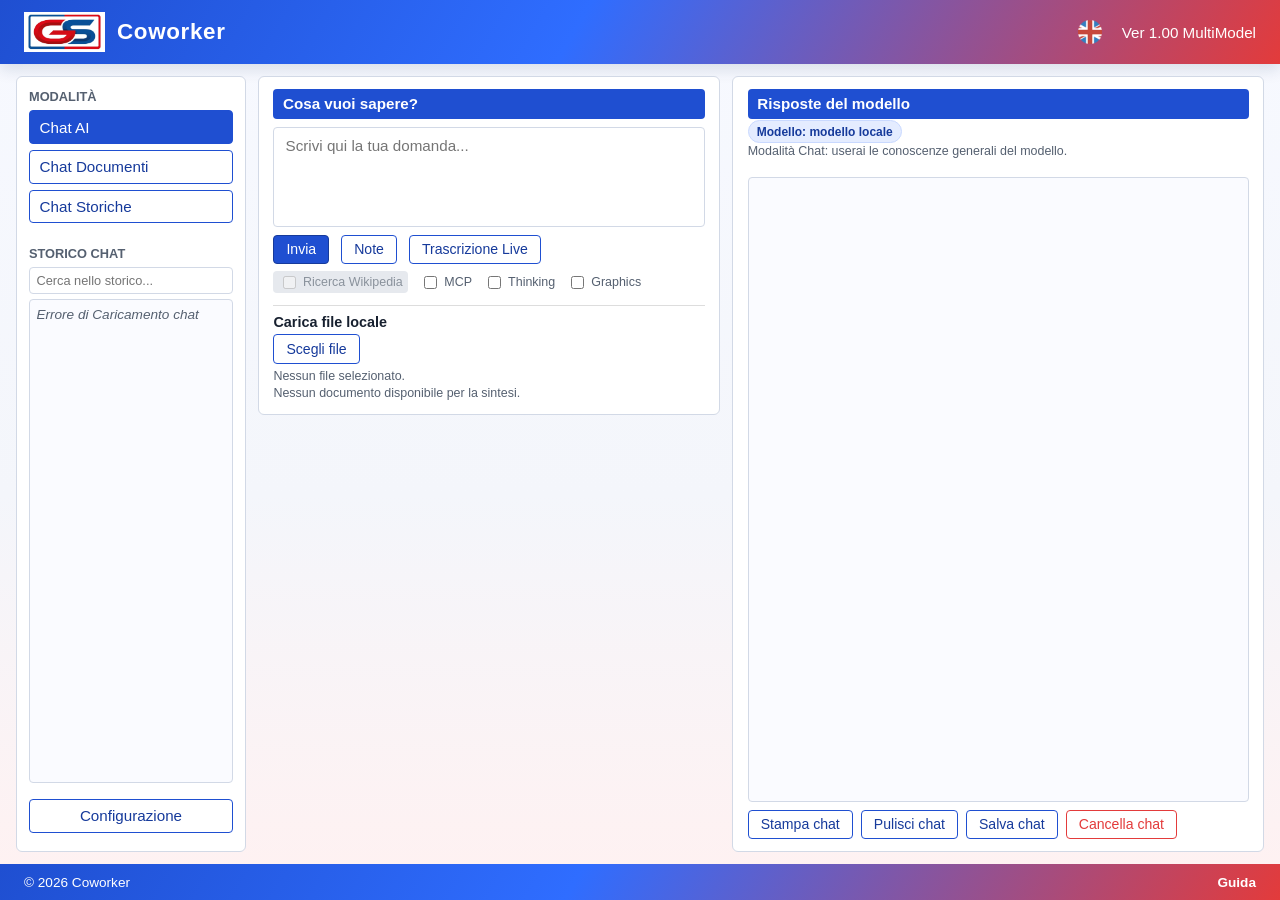
<file: lai/app/index.html>
<!DOCTYPE html>
<html lang="it">
<head>
  <meta charset="UTF-8" />
  <title>Coworker</title>

  <!-- Favicon -->
  <link rel="icon" type="image/x-icon" href="favicon.ico">
  <link rel="icon" type="image/png" href="favicon.png">

  <meta name="viewport" content="width=device-width, initial-scale=1.0" />

  <link rel="stylesheet" href="styles.css" />
</head>
<body>
  <div class="app-shell">
    <!-- HEADER -->
    <header class="app-header">
      <div class="header-left">
        <img src="logo.jpg" alt="Logo Coworker" class="app-logo">
        <span class="app-title">Coworker</span>
      </div>
      <div class="header-right">
        <button id="lang-toggle" class="lang-toggle-btn" type="button" data-translate-key="languageToggleLabel" data-translate-attr="aria-label" aria-label="Cambia lingua">
          <img id="lang-icon" src="gb.ico" alt="Switch language" />
        </button>
        <span class="app-version" data-translate-key="appVersion">Ver 0.96 MultiModel</span>
      </div>
    </header>

    <!-- CONTENUTO PRINCIPALE -->
    <main class="app-main">
      <!-- COLONNA SINISTRA: MODALITÀ + STORICO + CONFIG -->
      <aside class="sidebar">
        <div class="sidebar-section">
          <div class="sidebar-label" data-translate-key="modeLabel">Modalità</div>
          <button id="btn-mode-chat" class="sidebar-btn sidebar-btn-active" data-translate-key="chatMode">
            Chat AI
          </button>
          <button id="btn-mode-rag" class="sidebar-btn" data-translate-key="ragMode">
            Chat Documenti
          </button>
          <button id="btn-mode-history" class="sidebar-btn" data-translate-key="historyMode">
            Chat Storiche
          </button>
        </div>

        <div class="sidebar-section sidebar-history">
          <div class="sidebar-label" data-translate-key="historyLabel">Storico chat</div>
          <input
            id="chat-history-search"
            class="history-search-input"
            type="text"
            placeholder="Cerca nello storico..."
            data-translate-key="historySearchPlaceholder"
            data-translate-attr="placeholder"
          />
          <div id="chat-history" class="history-list">
            <!-- Per ora vuoto: lo implementiamo dopo -->
            <div class="history-empty" data-translate-key="historyEmpty">
              Nessuna chat salvata.
            </div>
          </div>
        </div>

        <div class="sidebar-bottom">
          <button id="btn-config" class="sidebar-btn sidebar-btn-config" data-translate-key="configButton">
            Configurazione
          </button>
        </div>
      </aside>

      <!-- COLONNA CENTRALE: INPUT CHAT / RAG -->
      <section class="chat-input">
        <div class="input-section">
          <div class="input-title" id="input-title" data-translate-key="inputTitle">
            Cosa vuoi sapere?
          </div>
          <textarea
            id="user-input"
            class="input-textarea"
            placeholder="Scrivi qui la tua domanda..."
            data-translate-key="inputPlaceholder"
            data-translate-attr="placeholder"
          ></textarea>
          <div class="input-actions">
            <button id="btn-send" class="primary-btn" data-translate-key="sendButton">
              Invia
            </button>
            <button id="btn-note-mode" class="secondary-btn" data-translate-key="noteModeButton">Note</button>
            <button id="btn-live-transcribe" class="secondary-btn live-toggle-btn" data-translate-key="liveTranscribeButton">
              Trascrizione Live
            </button>
          </div>
          <div class="input-toggles">
            <label class="status-text web-search-label">
              <input type="checkbox" id="chk-web-search" />
              <span data-translate-key="webSearchLabel">Ricerca Wikipedia</span>
            </label>
            <label class="status-text web-search-label mcp-toggle">
              <input type="checkbox" id="chk-mcp" />
              <span data-translate-key="mcpLabel">MCP</span>
            </label>
            <label class="status-text web-search-label thinking-toggle">
              <input type="checkbox" id="chk-thinking" />
              <span data-translate-key="thinkingLabel">Thinking</span>
            </label>
            <label class="status-text web-search-label graphics-toggle" id="graphics-toggle-label">
              <input type="checkbox" id="chk-graphics-mode" />
              <span data-translate-key="graphicsLabel">Graphics</span>
            </label>
          </div>

          <!-- Nuova sezione: caricamento file locale (audio o documenti) -->
          <div id="audio-panel" class="rag-audio-panel">
            <div class="rag-audio-title" data-translate-key="fileUploadTitle">Carica file locale</div>
            <div class="rag-audio-controls">
        <label class="secondary-btn">
          <span data-translate-key="chooseFileButton">Scegli file</span>
          <input type="file" id="audio-file" class="hidden" />
        </label>
        <button id="btn-transcribe" class="secondary-btn hidden" type="button" data-translate-key="transcribeFileButton">
                Trascrizione File Audio
              </button>
              <label id="image-ocr-label" class="status-text hidden">
                <input type="checkbox" id="chk-image-ocr" />
                <span data-translate-key="imageOcrLabel">OCR immagine</span>
              </label>
              <button id="btn-create-audio" class="secondary-btn hidden" type="button" data-translate-key="createAudioButton">
                Crea File Audio
              </button>
              <select id="tts-format-select" class="tts-format-select hidden">
                <option value="wav" data-translate-key="exportWav">WAV</option>
                <option value="mp3" data-translate-key="exportMp3">MP3</option>
              </select>
            </div>
            <div class="rag-upload-status">
              <div id="temp-doc-status" class="status-text" data-translate-key="noFileSelected">Nessun file selezionato.</div>
              <button
                id="btn-clear-temp-doc"
                class="secondary-btn secondary-btn-compact hidden"
                type="button"
                data-translate-key="removeFileButton"
              >
                Rimuovi file
              </button>
            </div>
            <div id="tts-result-panel" class="tts-result-panel hidden">
              <audio id="tts-audio-preview" class="hidden" controls></audio>
              <a
                id="tts-download-link"
                class="secondary-btn secondary-btn-compact hidden"
                data-translate-key="downloadAudioButton"
                download
                >Scarica audio</a
              >
            </div>
            <div id="tts-status" class="status-text"></div>
          </div>
          <div id="mcp-panel" class="mcp-panel hidden">
            <div class="mcp-panel-header">
              <div class="mcp-panel-title" data-translate-key="mcpPanelTitle">Servizi MCP disponibili</div>
              <button id="btn-refresh-mcp" class="secondary-btn secondary-btn-compact" data-translate-key="mcpRefreshButton">
                Aggiorna
              </button>
            </div>
            <div id="mcp-services-list" class="mcp-services-list">
              <div class="mcp-panel-empty" data-translate-key="mcpPanelEmpty">Attiva MCP per vedere i servizi configurati.</div>
            </div>
            <div id="mcp-panel-status" class="status-text"></div>
          </div>
        </div>

		<!-- SEZIONE RAG: ELENCO DOCUMENTI + AZIONI -->
		<div id="rag-panel" class="rag-panel hidden">
		  <div class="rag-header">
			<div class="rag-title" data-translate-key="ragPanelTitle">Elenco documenti</div>
			<div class="rag-actions">
			  <button id="btn-refresh-docs" class="secondary-btn" data-translate-key="ragRefreshButton">
				Aggiorna elenco
			  </button>
			  <button id="btn-reindex" class="secondary-btn" data-translate-key="ragIndexButton">
				Indicizza documenti
			  </button>
			</div>
		  </div>

		  <div id="rag-docs-list" class="rag-docs-list">
		    <!-- Riempito da app.js: file realmente presenti in documents/ -->
		  </div>
		  <div id="rag-status" class="status-text"></div>

		  <div class="rag-index-panel">
			<div class="rag-index-title" data-translate-key="ragIndexedDocsTitle">Documenti indicizzati nel RAG</div>
			<div id="rag-index-list" class="rag-index-list">
			  <!-- Riempito da app.js: file presenti nell'indice, anche se non più sul disco -->
			</div>
			<div class="rag-index-hint" data-translate-key="ragIndexHint">
			  Tasto destro su un documento per rimuoverlo dall'indice RAG.
			</div>
		  </div>
		</div>

      </section>

      <!-- COLONNA DESTRA: RISPOSTE LLM -->
	  <section class="chat-output">
        <div class="output-header">
          <div class="output-header-main" data-translate-key="outputTitle">
            Risposte del modello
          </div>
          <div id="model-badge" class="model-badge hidden"></div>
          <div id="output-status" class="status-text output-status"></div>
          <div id="current-chat-title" class="output-header-subtitle">
            <!-- Titolo chat attiva -->
          </div>
    
  		  <!-- Barra di stato globale -->
		  <div id="global-progress" class="progress-bar">
		    <div class="progress-bar-inner"></div>
		  </div>
		</div>

		<div id="editor-toolbar" class="editor-toolbar hidden">
		  <div class="editor-toolbar-group">
			  <select id="editor-select-heading" class="editor-select" title="Intestazioni" data-translate-key="editorHeadingTitle" data-translate-attr="title">
				<option value="p" data-translate-key="editorHeadingBody">Corpo</option>
				<option value="h1" data-translate-key="editorHeadingTitle">Titolo</option>
				<option value="h2" data-translate-key="editorHeadingSubtitle">Sottotitolo</option>
				<option value="h3" data-translate-key="editorHeadingChapter">Capitolo</option>
				<option value="h4" data-translate-key="editorHeadingSection">Sezione</option>
			  </select>
			  <button class="editor-btn" data-command="insertUnorderedList" title="Elenco puntato" data-translate-key="editorListBulleted" data-translate-attr="title">&#x2022;</button>
			  <button class="editor-btn" data-command="insertOrderedList" title="Elenco numerato" data-translate-key="editorListNumbered" data-translate-attr="title">1.</button>
			  <button class="editor-btn" data-command="bold" title="Grassetto" data-translate-key="editorBold" data-translate-attr="title"><b>B</b></button>
			  <button class="editor-btn" data-command="underline" title="Sottolineato" data-translate-key="editorUnderline" data-translate-attr="title"><u>U</u></button>
			  <button class="editor-btn" data-command="italic" title="Corsivo" data-translate-key="editorItalic" data-translate-attr="title"><i>I</i></button>
			  <button id="editor-btn-uppercase" class="editor-btn" title="Maiuscolo" data-translate-key="editorUppercase" data-translate-attr="title">A&uarr;</button>
			  <button id="editor-btn-lowercase" class="editor-btn" title="Minuscolo" data-translate-key="editorLowercase" data-translate-attr="title">a&darr;</button>
			  <button class="editor-btn" data-command="removeFormat" title="Rimuovi Formato" data-translate-key="editorRemoveFormat" data-translate-attr="title">&times;</button>
		  </div>
		  <div class="editor-toolbar-group">
            <select id="export-format-select" class="editor-select">
                <option value="html" data-translate-key="exportHtml">HTML</option>
                <option value="md" data-translate-key="exportMd">Markdown</option>
                <option value="json" data-translate-key="exportJson">JSON</option>
                <option value="txt" data-translate-key="exportTxt">Testo Semplice</option>
                <option value="wav" data-translate-key="exportWav">Audio WAV</option>
                <option value="mp3" data-translate-key="exportMp3">Audio MP3</option>
            </select>
			<button id="btn-export" class="secondary-btn" data-translate-key="exportButton">Esporta</button>
		  </div>
		</div>
		<div id="notepad-editor" class="input-textarea hidden" contenteditable="true" style="flex: 1; min-height: 0;"></div>
		
		<div id="messages-container" class="messages-container">
		  <!-- Messaggi domanda/risposta -->
		</div>

		<div class="output-footer">
		  <button id="btn-print-chat" class="secondary-btn" data-translate-key="printChatButton">
			Stampa chat
		  </button>
		  <button id="btn-clear-chat" class="secondary-btn" data-translate-key="clearChatButton">
			Pulisci chat
		  </button>
          <button id="btn-save-chat" class="secondary-btn" data-translate-key="saveChatButton">
            Salva chat
          </button>
          <button id="btn-delete-chat" class="secondary-btn danger-btn" data-translate-key="deleteChatButton">
            Cancella chat
          </button>
        </div>
      </section>
    </main>

    <!-- FOOTER -->
    <footer class="app-footer">
      <span class="app-footer-left">© 2026 Coworker</span>
      <a
        id="footer-help-link"
        class="app-footer-link"
        href="docs/help_IT.html"
        target="_blank"
        rel="noopener"
        data-translate-key="footerHelpLink"
      >
        Guida
      </a>
    </footer>
  </div>

  <!-- MODAL CONFIGURAZIONE -->
  <div id="config-modal" class="modal hidden">
    <div class="modal-backdrop"></div>
    <div class="modal-content">
      <div class="modal-header">
        <span class="modal-title" data-translate-key="configModalTitle">Configurazione</span>
        <button id="modal-close" class="modal-close-btn" type="button" aria-label="Chiudi" data-translate-key="configModalClose" data-translate-attr="aria-label">×</button>
      </div>
      <div id="config-page-stepper" class="config-page-stepper">
        <!-- Stepper generato da JS -->
      </div>
      <div class="modal-body" id="config-body">
        <div id="config-pages-container" class="config-pages-container">
          <!-- Contenuto generato da JS -->
        </div>
      </div>
      <div class="config-page-controls">
        <button id="config-page-prev" class="config-pager-btn" type="button" data-translate-key="configModalPrevPage">‹ Pagina precedente</button>
        <div id="config-page-indicator" class="config-page-indicator"></div>
        <button id="config-page-next" class="config-pager-btn" type="button" data-translate-key="configModalNextPage">Pagina successiva ›</button>
      </div>
      <div class="modal-footer">
        <button id="modal-close-bottom" class="primary-btn" data-translate-key="configModalClose">
          Chiudi
        </button>
      </div>
    </div>
  </div>

  <!-- Elementi per la stampa -->
  <div id="print-header" class="hidden">
    <img src="logo.jpg" alt="Logo Coworker" />
    <span id="print-title"></span>
  </div>

  <script src="js/i18n.js"></script>
  <script src="js/audio.js"></script>
  <script src="js/tts.js"></script>
  <script src="js/rag.js"></script>
  <script src="js/websearch.js"></script>
  <script src="js/mcp.js"></script>
  <script src="js/notepad.js"></script>
  <script src="js/graphics.js"></script>
  <script src="js/history.js"></script>
  <script src="js/llm.js"></script>
  <script src="js/providers.js"></script>
  <script src="js/app.js"></script>
</body>
</html>
</file>
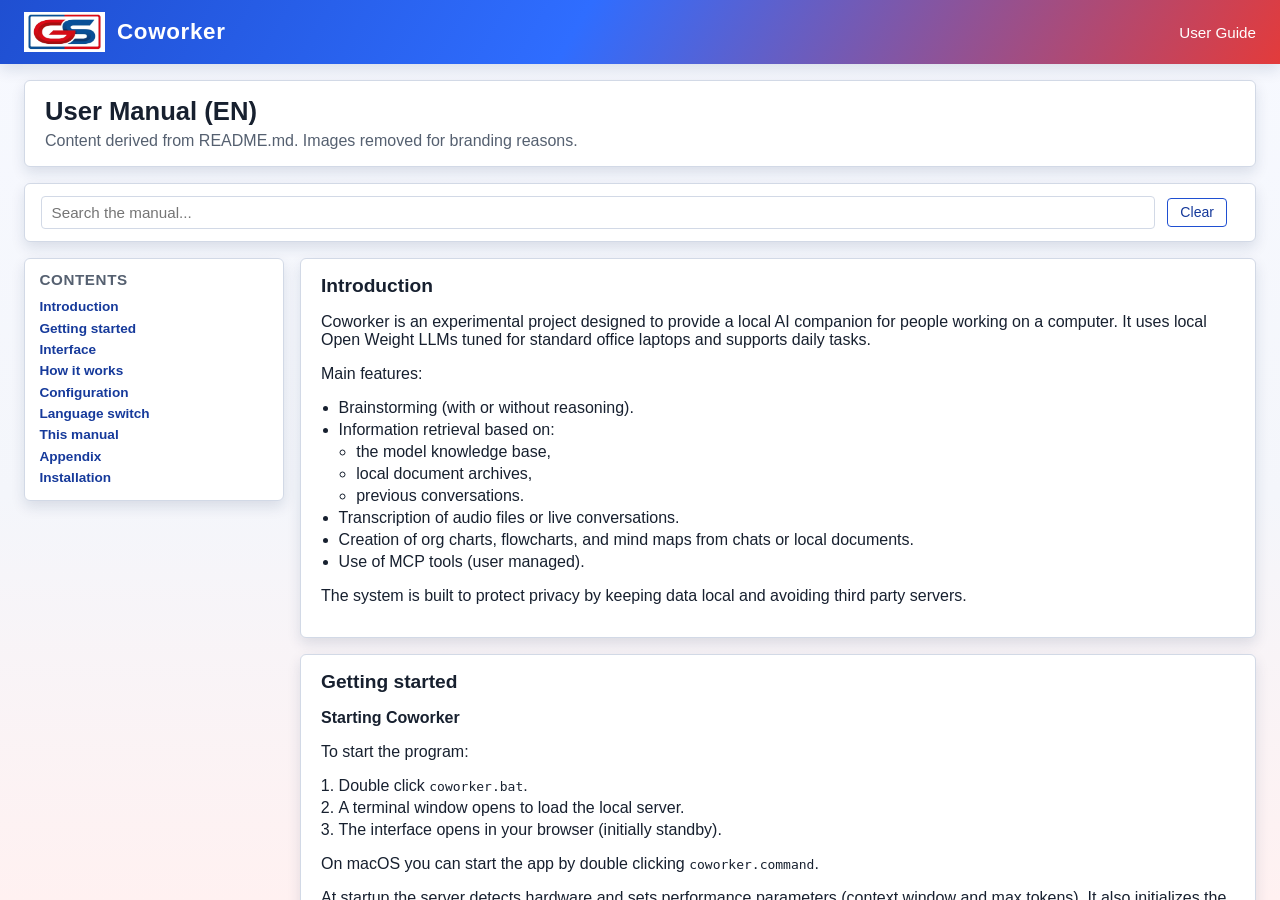
<file: lai/app/docs/help_EN.html>
<!DOCTYPE html>
<html lang="en">
<head>
  <meta charset="UTF-8" />
  <title>Coworker - User Guide (EN)</title>
  <meta name="viewport" content="width=device-width, initial-scale=1" />
  <link rel="stylesheet" href="../styles.css" />
  <style>
    .help-shell {
      min-height: 100vh;
    }

    .help-main {
      flex: 1;
      display: flex;
      flex-direction: column;
      gap: 1rem;
      padding: 1rem 1.5rem 2rem;
      overflow: auto;
    }

    .help-hero {
      background: #fff;
      border: 1px solid var(--border-soft);
      border-radius: var(--radius-md);
      padding: 1rem 1.25rem;
      box-shadow: var(--shadow-soft);
    }

    .help-hero h1 {
      margin: 0 0 0.35rem 0;
      font-size: 1.6rem;
    }

    .help-hero p {
      margin: 0.25rem 0 0;
      color: var(--text-muted);
    }

    .help-toolbar {
      display: flex;
      flex-wrap: wrap;
      gap: 0.75rem;
      align-items: center;
      background: #fff;
      border: 1px solid var(--border-soft);
      border-radius: var(--radius-md);
      padding: 0.75rem 1rem;
      box-shadow: var(--shadow-soft);
    }

    .help-search {
      flex: 1 1 260px;
      min-width: 220px;
      border: 1px solid var(--border-soft);
      border-radius: var(--radius-sm);
      padding: 0.45rem 0.6rem;
      font-size: 0.95rem;
      font-family: inherit;
    }

    .help-search:focus {
      outline: none;
      border-color: var(--cowork-blue);
      box-shadow: 0 0 0 1px rgba(31, 79, 209, 0.15);
    }

    .help-layout {
      display: grid;
      grid-template-columns: minmax(220px, 260px) 1fr;
      gap: 1rem;
    }

    .help-toc {
      background: #fff;
      border: 1px solid var(--border-soft);
      border-radius: var(--radius-md);
      padding: 0.75rem 0.9rem;
      height: fit-content;
      position: sticky;
      top: 0.75rem;
      box-shadow: var(--shadow-soft);
    }

    .help-toc h3 {
      margin: 0 0 0.5rem 0;
      font-size: 0.95rem;
      text-transform: uppercase;
      letter-spacing: 0.04em;
      color: var(--text-muted);
    }

    .help-toc a {
      display: block;
      color: var(--cowork-blue-dark);
      text-decoration: none;
      font-weight: 600;
      font-size: 0.85rem;
      padding: 0.2rem 0;
    }

    .help-toc a:hover {
      text-decoration: underline;
    }

    .help-content {
      display: flex;
      flex-direction: column;
      gap: 1rem;
    }

    .help-section {
      background: #fff;
      border: 1px solid var(--border-soft);
      border-radius: var(--radius-md);
      padding: 1rem 1.25rem;
      box-shadow: var(--shadow-soft);
    }

    .help-section h2 {
      margin-top: 0;
      font-size: 1.2rem;
    }

    .help-section h3 {
      margin-bottom: 0.4rem;
      font-size: 1rem;
    }

    .help-section ul,
    .help-section ol {
      padding-left: 1.1rem;
    }

    .help-section li {
      margin: 0.25rem 0;
    }

    .help-section.hidden {
      display: none;
    }

    .help-footer {
      text-align: center;
      color: var(--text-muted);
      font-size: 0.8rem;
      padding: 1rem 0 0.5rem;
    }

    @media (max-width: 980px) {
      .help-layout {
        grid-template-columns: 1fr;
      }

      .help-toc {
        position: static;
      }
    }
  </style>
</head>
<body>
  <div class="app-shell help-shell">
    <header class="app-header">
      <div class="header-left">
        <img src="../logo.jpg" alt="Coworker Logo" class="app-logo" />
        <span class="app-title">Coworker</span>
      </div>
      <div class="header-right">
        <span class="app-version">User Guide</span>
      </div>
    </header>

    <main class="help-main">
      <section class="help-hero">
        <h1>User Manual (EN)</h1>
        <p>Content derived from README.md. Images removed for branding reasons.</p>
      </section>

      <section class="help-toolbar">
        <input id="help-search" class="help-search" type="search" placeholder="Search the manual..." aria-label="Search the manual" />
        <button id="help-search-clear" class="secondary-btn" type="button">Clear</button>
        <span id="help-search-count" class="status-text"></span>
      </section>

      <div class="help-layout">
        <nav class="help-toc">
          <h3>Contents</h3>
          <a href="#introduction">Introduction</a>
          <a href="#getting-started">Getting started</a>
          <a href="#interface">Interface</a>
          <a href="#how-it-works">How it works</a>
          <a href="#configuration">Configuration</a>
          <a href="#language">Language switch</a>
          <a href="#manual">This manual</a>
          <a href="#appendix">Appendix</a>
          <a href="#installation">Installation</a>
        </nav>

        <div class="help-content" id="help-content">
          <section id="introduction" class="help-section">
            <h2>Introduction</h2>
            <p>Coworker is an experimental project designed to provide a local AI companion for people working on a computer. It uses local Open Weight LLMs tuned for standard office laptops and supports daily tasks.</p>
            <p>Main features:</p>
            <ul>
              <li>Brainstorming (with or without reasoning).</li>
              <li>Information retrieval based on:
                <ul>
                  <li>the model knowledge base,</li>
                  <li>local document archives,</li>
                  <li>previous conversations.</li>
                </ul>
              </li>
              <li>Transcription of audio files or live conversations.</li>
              <li>Creation of org charts, flowcharts, and mind maps from chats or local documents.</li>
              <li>Use of MCP tools (user managed).</li>
            </ul>
            <p>The system is built to protect privacy by keeping data local and avoiding third party servers.</p>
          </section>

          <section id="getting-started" class="help-section">
            <h2>Getting started</h2>
            <h3>Starting Coworker</h3>
            <p>To start the program:</p>
            <ol>
              <li>Double click <code>coworker.bat</code>.</li>
              <li>A terminal window opens to load the local server.</li>
              <li>The interface opens in your browser (initially standby).</li>
            </ol>
            <p>On macOS you can start the app by double clicking <code>coworker.command</code>.</p>
            <p>At startup the server detects hardware and sets performance parameters (context window and max tokens). It also initializes the database for RAG and local preferences.</p>
            <p>Note: on slower systems you may need to reload the page to see saved chats.</p>
            <p>Warning: you can minimize the terminal window but do not close it.</p>
          </section>

          <section id="interface" class="help-section">
            <h2>Interface</h2>
            <p>The Coworker interface is divided into three areas.</p>
            <h3>Mode area (left)</h3>
            <p>Lets you switch modes, view chat history, and open configuration. Available modes:</p>
            <ul>
              <li><strong>Chat AI (open mode)</strong>: free questions based on model knowledge and loaded documents. Supports:
                <ul>
                  <li>reasoning models (Thinking),</li>
                  <li>graphics (org charts, flowcharts, mind maps),</li>
                  <li>configured MCP servers,</li>
                  <li>Wikipedia search (only network access),</li>
                  <li>live transcription from the browser,</li>
                  <li>a mini editor for notes or short documents.</li>
                </ul>
              </li>
              <li><strong>Chat Documents (closed mode)</strong>: answers only from indexed documents in a dedicated folder. Graphics and mini editor are available here too.</li>
              <li><strong>Chat History (closed mode)</strong>: answers based on saved and indexed conversations.</li>
            </ul>
            <p>Note: the app starts in Chat AI mode.</p>
            <h3>Question area (center)</h3>
            <p>Includes the input field and options that change by mode.</p>
            <h3>Answer area (right)</h3>
            <p>Shows:</p>
            <ul>
              <li>the active model,</li>
              <li>status/progress bar,</li>
              <li>response area,</li>
              <li>buttons to print, save, delete, or clear the chat.</li>
            </ul>
            <p>Note: the system keeps context until you clear the area, enabling a chain of thought conversation.</p>
          </section>

          <section id="how-it-works" class="help-section">
            <h2>How it works</h2>
            <p>Coworker offers three usage modes, described below.</p>
            <h3>Mode: Chat AI</h3>
            <p>This is the default mode.</p>
            <p>Getting started:</p>
            <ul>
              <li>Enter a question in <strong>Cosa vuoi sapere?</strong>.</li>
              <li>For a first run, try: <strong>"Cosa puoi fare per me?"</strong> and press <strong>Send</strong>.</li>
            </ul>
            <p>The model responds and remembers the conversation so you can ask follow up questions.</p>
            <p>Available actions:</p>
            <ul>
              <li><strong>Save chat</strong>: saves the conversation to history.</li>
              <li><strong>Print chat</strong>: generates a print document (header and footer) and allows print or PDF.</li>
              <li><strong>Clear chat</strong>: clears the response area without saving.</li>
              <li><strong>Stop</strong>: interrupts the current response.</li>
            </ul>
            <p>History management:</p>
            <ul>
              <li>saved chats appear in history,</li>
              <li>you can reopen them by clicking,</li>
              <li>you can rename them with double click,</li>
              <li>to delete: open the chat and click <strong>Delete chat</strong>.</li>
            </ul>
            <h4>Wikipedia search</h4>
            <p>In Chat AI you can enable <strong>Wikipedia search</strong> to query only Wikipedia. The model searches Wikipedia first and, if nothing is found, uses its own knowledge base. Source links are listed when Wikipedia is used.</p>
            <h4>MCP (Model Context Protocol)</h4>
            <p>MCP lets AI models access external resources and go beyond basic chat limits, connecting to external systems (ERP, email, calendar, CAD, etc.).</p>
            <p>Coworker includes an MCP client and communicates with MCP servers via HTTP and STDIO protocols.</p>
            <p>When enabled, the interface shows connected MCP servers. To query them, type <code>@</code> followed by the server name.</p>
            <p>Warning: MCP servers must be installed and configured by the user with proper credentials and permissions.</p>

            <h3>Mode: Chat Documents</h3>
            <p>In this mode the model answers <strong>only</strong> based on indexed documents.</p>
            <p>Main steps:</p>
            <ol>
              <li>Copy documents into the dedicated folder (configurable).</li>
              <li>Run indexing.</li>
              <li>Ask questions about the indexed documents.</li>
            </ol>
            <p>Characteristics:</p>
            <ul>
              <li>Closed mode: no answers outside indexed content.</li>
              <li>Supports Graphics and the mini editor.</li>
              <li>Supports OCR for images (when a multimodal model is available).</li>
            </ul>

            <h3>Mode: Chat History</h3>
            <p>In this mode the model answers based <strong>only</strong> on saved conversations. Chats are indexed automatically.</p>
          </section>

          <section id="configuration" class="help-section">
            <h2>Configuration</h2>
            <p>Configuration lets you adapt Coworker to your needs. Main sections:</p>
            <p>User editable options (main):</p>
            <ul>
              <li>active models and custom LLM models,</li>
              <li>documents folder and models folder,</li>
              <li>response delivery (streaming) and thinking visibility,</li>
              <li>context and max tokens (fixed/dynamic),</li>
              <li>Excel/CSV read limits,</li>
              <li>preferred graphics format (SVG/Mermaid/PlantUML),</li>
              <li>email for Wikipedia search,</li>
              <li>additional MCP services,</li>
              <li>external APIs (provider, base URL, model, API key).</li>
            </ul>
            <h3>LLM models</h3>
            <p>Select the default model, add or remove models, and manage available local models.</p>
            <h3>Default parameters</h3>
            <p>Initial settings to ensure smooth performance and hardware compatibility.</p>
            <h3>LLM parameters</h3>
            <p>Typical settings: context window, max tokens, and performance/quality balance.</p>
            <p>Note: higher max tokens improve response capacity but use more resources. Coworker uses conservative values, but they can be customized.</p>
            <h3>Document management</h3>
            <p>Select the document folder, index or reindex content, and manage uploaded documents.</p>
            <h4>Excel/CSV limits</h4>
            <p>Excel/CSV files can be large. To avoid incorrect indexing, configurable limits are available for max rows and max columns. Default: 300 rows, 20 columns.</p>
            <p>Note: empty values or 0 reset to server defaults.</p>
            <h3>Wikipedia search</h3>
            <p>Enable or disable Wikipedia access. This is the only network access allowed by the system. To enable it you must add your email in the dedicated field, used as contact for Wikipedia requests.</p>
            <h3>System prompt</h3>
            <p>Displays the internal system prompt (not user editable) that guides model behavior.</p>
            <h3>Graphics</h3>
            <p>Enable graphic generation from text prompts. Available formats:</p>
            <ul>
              <li><strong>SVG</strong>: static vector output for logos, badges, and simple schemes. Good for immediate export.</li>
              <li><strong>Mermaid</strong>: text markup for flowcharts, org charts, and mind maps, easy to render.</li>
              <li><strong>PlantUML</strong>: UML oriented markup, useful for UML diagrams and alternatives to Mermaid flowcharts.</li>
            </ul>
            <h3>Audio management</h3>
            <p>Controls file transcription, live transcription from the browser, and recording settings and limits.</p>
            <p>Note: audio features require <code>ffmpeg</code> available on <code>PATH</code>.</p>
            <h3>Text to speech</h3>
            <p>Converts text documents to audio.</p>
            <h3>MCP services</h3>
            <p>Configure connected MCP servers and invocation modes. Use the <strong>Add MCP</strong> button to paste a JSON service configuration.</p>
            <p>Main JSON fields (recommended minimum):</p>
            <ul>
              <li><code>name</code>: service identifier (used with <code>@name</code>).</li>
              <li><code>label</code>: display label.</li>
              <li><code>description</code>: service description.</li>
              <li><code>type</code>: service type (e.g. <code>mcp_http</code>, <code>mcp_stdio</code>).</li>
              <li><code>instructions</code>: usage instructions.</li>
              <li><code>endpoint</code>/<code>url</code>: HTTP endpoint (for HTTP services).</li>
              <li><code>command</code> and <code>args</code>: startup command (for STDIO services).</li>
              <li>optional: <code>headers</code>, <code>payload</code>, <code>env</code>, <code>timeout</code>, <code>prompt_mode</code>, <code>prompt_arg</code>.</li>
            </ul>
            <p>MCP demo in /tools:</p>
            <ul>
              <li>A demo MCP server is available in <code>lai/tools/micro mcp server/</code>.</li>
              <li>STDIO start (default): <code>python3 micro_mcp_server.py</code></li>
              <li>HTTP start: <code>python3 micro_mcp_server.py --transport http --host 127.0.0.1 --port 8000</code></li>
              <li>HTTP endpoint: <code>http://127.0.0.1:8000/mcp</code></li>
            </ul>
            <p>Note: install <code>fastmcp</code> if missing with <code>python3 -m pip install fastmcp</code>.</p>
            <h3>External APIs</h3>
            <p>Configure compatible external services when enabled. Typical fields: provider, base URL, model name, API key.</p>
            <h3>User paths</h3>
            <p>Manage local paths for documents, models, cache, and user data.</p>
            <h3>User information</h3>
            <p>General user information and system status.</p>
            <h3>User preferences</h3>
            <p>Set response options (streaming or full response), show or hide thinking blocks, choose fixed or dynamic context, choose fixed or dynamic max tokens, and set display preferences.</p>
            <p>Details:</p>
            <ul>
              <li><strong>Response delivery</strong>: streaming shows tokens progressively; full response appears only when complete.</li>
              <li><strong>Fixed/dynamic context</strong>: fixed keeps the default window to reduce memory/latency; dynamic expands context for long inputs or histories.</li>
              <li><strong>Fixed/dynamic tokens</strong>: fixed uses the server default; dynamic adjusts the limit between min and max based on available context.</li>
            </ul>
          </section>

          <section id="language" class="help-section">
            <h2>Language switch</h2>
            <p>The interface is bilingual. Click the language icon in the top right to switch Italian/English.</p>
          </section>

          <section id="manual" class="help-section">
            <h2>This manual</h2>
            <p>The manual is always available from the app via the <strong>Help</strong> link in the bottom right.</p>
          </section>

          <section id="appendix" class="help-section">
            <h2>Appendix</h2>
            <h3>LLM models used</h3>
            <p>Coworker uses local LLMs chosen for a balance of performance and reliability on office hardware.</p>
            <p>Current models:</p>
            <ul>
              <li><strong>Qwen 2.5 3B Instruct (4 bit)</strong>: main text model (writing, document analysis, translations, summaries). Context up to 32k tokens.</li>
              <li><strong>Gemma 3 4B Instruct (4 bit)</strong>: multimodal model for text + images/OCR. Context up to 128k tokens.</li>
              <li><strong>Phi 3.5 4B Instruct (4 bit)</strong>: specialized in logic, math, and structured reasoning. Context up to 128k tokens.</li>
              <li><strong>Qwen 3 4B Instruct (4 bit)</strong>: dedicated to deep thinking. Context up to 32k tokens, higher resource usage.</li>
            </ul>
            <p>All models are Open Weight and run locally. Sizes (3-4B parameters) are tuned for office hardware.</p>
            <p>Core concepts:</p>
            <ul>
              <li><strong>Prompt</strong>: user request.</li>
              <li><strong>Context window</strong>: how much information the model keeps in memory (question, answers, documents).</li>
              <li><strong>Token</strong>: minimal processing unit (not always a full word).</li>
            </ul>
            <p>Balancing prompt, tokens, and context improves responses and efficiency. Coworker manages these parameters automatically based on hardware.</p>

            <h3>How to write effective prompts</h3>
            <ul>
              <li><strong>Clear goal</strong>: avoid generic requests. Prefer targeted tasks (summary, data extraction, comparison).</li>
              <li><strong>Context</strong>: specify role, goal, and scenario (presentation, internal procedure, technical document).</li>
              <li><strong>Documents and images</strong>: state whether answers must rely only on uploaded documents or can include general considerations.</li>
              <li><strong>Thinking</strong>: with reasoning enabled, ask precise and focused questions. Break complex problems into steps.</li>
              <li><strong>Output format</strong>: specify lists, tables, structured output, or narrative text.</li>
              <li><strong>Iteration</strong>: refine the first response with follow up questions.</li>
              <li><strong>Critical review</strong>: Coworker is a support tool and does not replace user responsibility.</li>
            </ul>

            <h3 id="installation">Installation</h3>
            <p>Before starting the program, run the setup scripts.</p>
            <p><strong>Windows</strong>:</p>
            <ol>
              <li>Double click <code>setup_windows.bat</code>.</li>
              <li>Wait for dependency installation to finish.</li>
            </ol>
            <p><strong>macOS</strong> (recommended order):</p>
            <ol>
              <li>Double click <code>setup_mac.command</code>.</li>
              <li>Then double click <code>install_llama_mac.command</code>.</li>
              <li>Wait for both scripts to complete.</li>
            </ol>
            <p>What the setup scripts do (summary):</p>
            <ul>
              <li>Prepare the Python environment (virtualenv) and install required dependencies.</li>
              <li>Download and configure local components needed to run the models.</li>
            </ul>
            <p>Coqui model download (recommended before first run):</p>
            <ul>
              <li>Run the warm-up script: <code>python3 tools/warmup_coqui_tts.py --accept-tos</code></li>
              <li>This script pre-downloads the Coqui TTS model to avoid delays on first use.</li>
            </ul>
            <p>Note: audio features require <code>ffmpeg</code> available on <code>PATH</code> (not included in this repository).</p>
            <p>Recommended installation:</p>
            <ul>
              <li>macOS (Homebrew): <code>brew install ffmpeg</code></li>
              <li>Windows (winget): <code>winget install Gyan.FFmpeg</code></li>
              <li>Windows (Chocolatey): <code>choco install ffmpeg</code></li>
            </ul>
            <p>If macOS does not open <code>.command</code> files, run from Terminal:</p>
            <ol>
              <li>Open Terminal in the project folder.</li>
              <li>Make the scripts executable:</li>
            </ol>
            <pre><code>chmod +x setup_mac.command
chmod +x install_llama_mac.command
chmod +x coworker.command</code></pre>
            <ol start="3">
              <li>Run the setup scripts:</li>
            </ol>
            <pre><code>./setup_mac.command
./install_llama_mac.command</code></pre>
            <ol start="4">
              <li>Start the app:</li>
            </ol>
            <pre><code>./coworker.command</code></pre>

            <h3>Glossary of technical terms</h3>
            <ul>
              <li><strong>AI</strong>: system that understands text, analyzes information, and produces responses.</li>
              <li><strong>Chain of Thought</strong>: internal reasoning producing deeper answers, but uses more resources.</li>
              <li><strong>Chat AI</strong>: open mode based on general knowledge and loaded content.</li>
              <li><strong>Chat Documents</strong>: closed mode based only on indexed documents.</li>
              <li><strong>Chat History</strong>: closed mode based on saved conversations.</li>
              <li><strong>Context Window</strong>: temporary model memory (question, answers, recent content).</li>
              <li><strong>GPU / CPU</strong>: hardware components that perform the computations.</li>
              <li><strong>Hardware</strong>: physical components affecting performance.</li>
              <li><strong>Indexing</strong>: process to prepare documents, images, or audio for querying.</li>
              <li><strong>Knowledge Base</strong>: information available to the model at a given time.</li>
              <li><strong>LLM</strong>: large language model.</li>
              <li><strong>Local</strong>: runs entirely on the user's computer.</li>
              <li><strong>Man in the Middle</strong>: the AI supports, but the user decides.</li>
              <li><strong>MCP</strong>: protocol to connect AI to external tools.</li>
              <li><strong>Specialized model</strong>: optimized for specific tasks.</li>
              <li><strong>Multimodal</strong>: works with text, images, and audio.</li>
              <li><strong>OCR</strong>: text recognition from images or scanned documents.</li>
              <li><strong>Open Weight</strong>: model parameters are available for local use.</li>
              <li><strong>Performance</strong>: speed and efficiency based on model and hardware.</li>
              <li><strong>Prompt</strong>: user input request to the model.</li>
              <li><strong>System prompt</strong>: internal instructions guiding the model.</li>
              <li><strong>Quantization</strong>: technique to reduce model memory usage.</li>
              <li><strong>RAG</strong>: retrieval from local documents plus generation.</li>
              <li><strong>SVG</strong>: vector format for simple graphics.</li>
              <li><strong>Thinking</strong>: deep reasoning mode.</li>
              <li><strong>Token</strong>: minimal unit of processing.</li>
              <li><strong>Token Max</strong>: maximum number of tokens in output.</li>
              <li><strong>Live transcription</strong>: audio recording converted to text.</li>
              <li><strong>Wikipedia API</strong>: controlled access to Wikipedia.</li>
            </ul>
          </section>
        </div>
      </div>

      <div class="help-footer">Coworker - User Manual</div>
    </main>
  </div>

  <script>
    const searchInput = document.getElementById('help-search');
    const searchClear = document.getElementById('help-search-clear');
    const searchCount = document.getElementById('help-search-count');
    const sections = Array.from(document.querySelectorAll('.help-section'));

    function updateSearch() {
      const query = (searchInput.value || '').trim().toLowerCase();
      let visibleCount = 0;

      sections.forEach((section) => {
        const match = !query || section.textContent.toLowerCase().includes(query);
        section.classList.toggle('hidden', !match);
        if (match) visibleCount += 1;
      });

      if (!query) {
        searchCount.textContent = '';
      } else {
        searchCount.textContent = `Sections found: ${visibleCount}`;
      }
    }

    searchInput.addEventListener('input', updateSearch);
    searchClear.addEventListener('click', () => {
      searchInput.value = '';
      updateSearch();
      searchInput.focus();
    });
  </script>
</body>
</html>
</file>
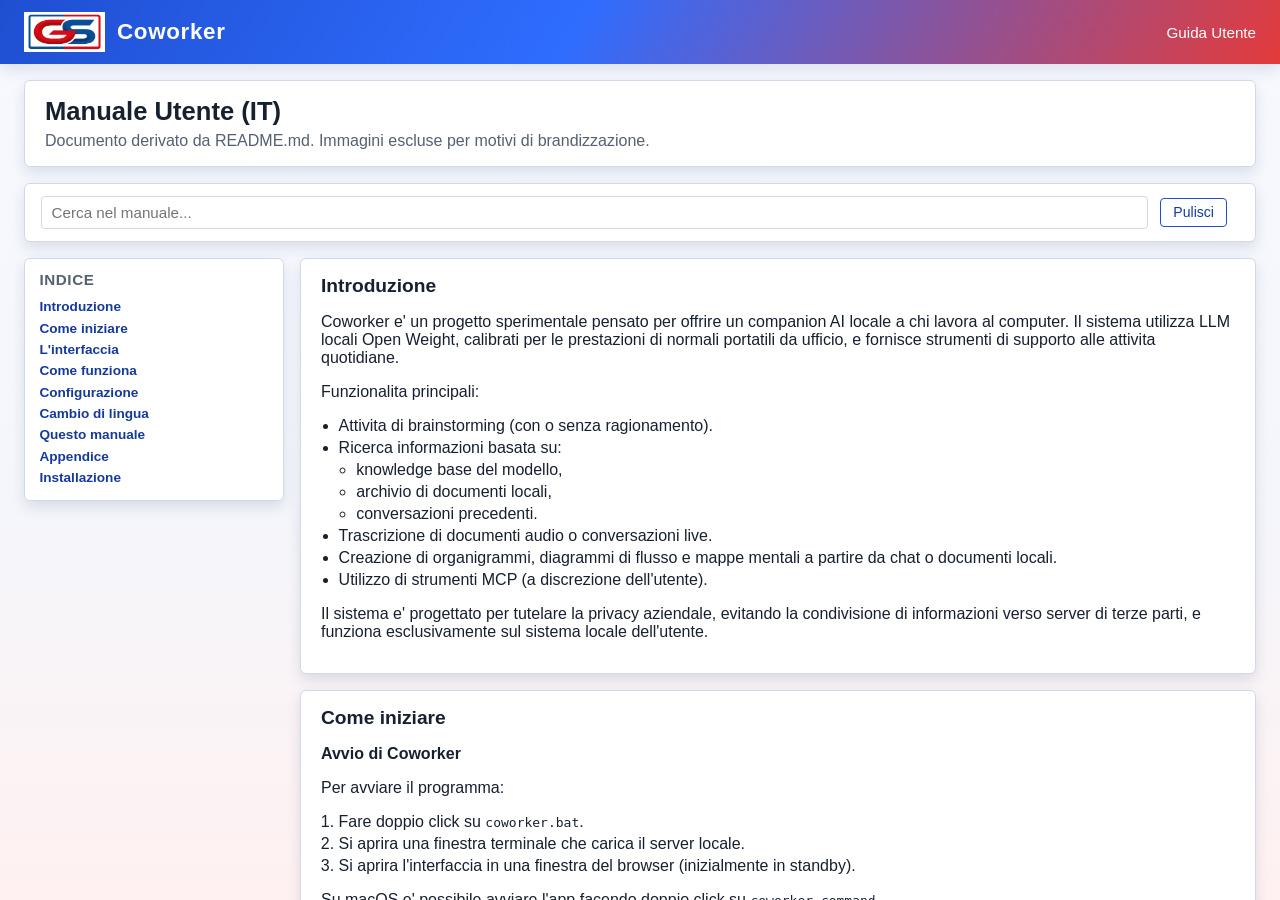
<file: lai/app/docs/help_IT.html>
<!DOCTYPE html>
<html lang="it">
<head>
  <meta charset="UTF-8" />
  <title>Coworker - Guida (IT)</title>
  <meta name="viewport" content="width=device-width, initial-scale=1" />
  <link rel="stylesheet" href="../styles.css" />
  <style>
    .help-shell {
      min-height: 100vh;
    }

    .help-main {
      flex: 1;
      display: flex;
      flex-direction: column;
      gap: 1rem;
      padding: 1rem 1.5rem 2rem;
      overflow: auto;
    }

    .help-hero {
      background: #fff;
      border: 1px solid var(--border-soft);
      border-radius: var(--radius-md);
      padding: 1rem 1.25rem;
      box-shadow: var(--shadow-soft);
    }

    .help-hero h1 {
      margin: 0 0 0.35rem 0;
      font-size: 1.6rem;
    }

    .help-hero p {
      margin: 0.25rem 0 0;
      color: var(--text-muted);
    }

    .help-toolbar {
      display: flex;
      flex-wrap: wrap;
      gap: 0.75rem;
      align-items: center;
      background: #fff;
      border: 1px solid var(--border-soft);
      border-radius: var(--radius-md);
      padding: 0.75rem 1rem;
      box-shadow: var(--shadow-soft);
    }

    .help-search {
      flex: 1 1 260px;
      min-width: 220px;
      border: 1px solid var(--border-soft);
      border-radius: var(--radius-sm);
      padding: 0.45rem 0.6rem;
      font-size: 0.95rem;
      font-family: inherit;
    }

    .help-search:focus {
      outline: none;
      border-color: var(--cowork-blue);
      box-shadow: 0 0 0 1px rgba(31, 79, 209, 0.15);
    }

    .help-layout {
      display: grid;
      grid-template-columns: minmax(220px, 260px) 1fr;
      gap: 1rem;
    }

    .help-toc {
      background: #fff;
      border: 1px solid var(--border-soft);
      border-radius: var(--radius-md);
      padding: 0.75rem 0.9rem;
      height: fit-content;
      position: sticky;
      top: 0.75rem;
      box-shadow: var(--shadow-soft);
    }

    .help-toc h3 {
      margin: 0 0 0.5rem 0;
      font-size: 0.95rem;
      text-transform: uppercase;
      letter-spacing: 0.04em;
      color: var(--text-muted);
    }

    .help-toc a {
      display: block;
      color: var(--cowork-blue-dark);
      text-decoration: none;
      font-weight: 600;
      font-size: 0.85rem;
      padding: 0.2rem 0;
    }

    .help-toc a:hover {
      text-decoration: underline;
    }

    .help-content {
      display: flex;
      flex-direction: column;
      gap: 1rem;
    }

    .help-section {
      background: #fff;
      border: 1px solid var(--border-soft);
      border-radius: var(--radius-md);
      padding: 1rem 1.25rem;
      box-shadow: var(--shadow-soft);
    }

    .help-section h2 {
      margin-top: 0;
      font-size: 1.2rem;
    }

    .help-section h3 {
      margin-bottom: 0.4rem;
      font-size: 1rem;
    }

    .help-section ul,
    .help-section ol {
      padding-left: 1.1rem;
    }

    .help-section li {
      margin: 0.25rem 0;
    }

    .help-section.hidden {
      display: none;
    }

    .help-footer {
      text-align: center;
      color: var(--text-muted);
      font-size: 0.8rem;
      padding: 1rem 0 0.5rem;
    }

    @media (max-width: 980px) {
      .help-layout {
        grid-template-columns: 1fr;
      }

      .help-toc {
        position: static;
      }
    }
  </style>
</head>
<body>
  <div class="app-shell help-shell">
    <header class="app-header">
      <div class="header-left">
        <img src="../logo.jpg" alt="Logo Coworker" class="app-logo" />
        <span class="app-title">Coworker</span>
      </div>
      <div class="header-right">
        <span class="app-version">Guida Utente</span>
      </div>
    </header>

    <main class="help-main">
      <section class="help-hero">
        <h1>Manuale Utente (IT)</h1>
        <p>Documento derivato da README.md. Immagini escluse per motivi di brandizzazione.</p>
      </section>

      <section class="help-toolbar">
        <input id="help-search" class="help-search" type="search" placeholder="Cerca nel manuale..." aria-label="Cerca nel manuale" />
        <button id="help-search-clear" class="secondary-btn" type="button">Pulisci</button>
        <span id="help-search-count" class="status-text"></span>
      </section>

      <div class="help-layout">
        <nav class="help-toc">
          <h3>Indice</h3>
          <a href="#introduzione">Introduzione</a>
          <a href="#come-iniziare">Come iniziare</a>
          <a href="#interfaccia">L'interfaccia</a>
          <a href="#come-funziona">Come funziona</a>
          <a href="#configurazione">Configurazione</a>
          <a href="#cambio-lingua">Cambio di lingua</a>
          <a href="#manuale">Questo manuale</a>
          <a href="#appendice">Appendice</a>
          <a href="#installazione">Installazione</a>
        </nav>

        <div class="help-content" id="help-content">
          <section id="introduzione" class="help-section">
            <h2>Introduzione</h2>
            <p>Coworker e' un progetto sperimentale pensato per offrire un companion AI locale a chi lavora al computer. Il sistema utilizza LLM locali Open Weight, calibrati per le prestazioni di normali portatili da ufficio, e fornisce strumenti di supporto alle attivita quotidiane.</p>
            <p>Funzionalita principali:</p>
            <ul>
              <li>Attivita di brainstorming (con o senza ragionamento).</li>
              <li>Ricerca informazioni basata su:
                <ul>
                  <li>knowledge base del modello,</li>
                  <li>archivio di documenti locali,</li>
                  <li>conversazioni precedenti.</li>
                </ul>
              </li>
              <li>Trascrizione di documenti audio o conversazioni live.</li>
              <li>Creazione di organigrammi, diagrammi di flusso e mappe mentali a partire da chat o documenti locali.</li>
              <li>Utilizzo di strumenti MCP (a discrezione dell'utente).</li>
            </ul>
            <p>Il sistema e' progettato per tutelare la privacy aziendale, evitando la condivisione di informazioni verso server di terze parti, e funziona esclusivamente sul sistema locale dell'utente.</p>
          </section>

          <section id="come-iniziare" class="help-section">
            <h2>Come iniziare</h2>
            <h3>Avvio di Coworker</h3>
            <p>Per avviare il programma:</p>
            <ol>
              <li>Fare doppio click su <code>coworker.bat</code>.</li>
              <li>Si aprira una finestra terminale che carica il server locale.</li>
              <li>Si aprira l'interfaccia in una finestra del browser (inizialmente in standby).</li>
            </ol>
            <p>Su macOS e' possibile avviare l'app facendo doppio click su <code>coworker.command</code>.</p>
            <p>All'avvio il server rileva l'hardware e imposta parametri utili alla fluidita dell'interfaccia (finestra di contesto e numero massimo di token). Inoltre inizializza il database per RAG e preferenze locali.</p>
            <p>Nota: su sistemi poco performanti potrebbe essere necessario ricaricare la pagina per visualizzare eventuali chat salvate.</p>
            <p>Attenzione: la finestra del terminale puo' essere ridotta a icona, ma non deve essere chiusa, altrimenti il programma smette di funzionare.</p>
          </section>

          <section id="interfaccia" class="help-section">
            <h2>L'interfaccia</h2>
            <p>L'interfaccia di Coworker e' divisa in tre aree.</p>
            <h3>Area Modalita (sinistra)</h3>
            <p>Consente di cambiare modalita, vedere lo storico chat e accedere alla configurazione. Modalita disponibili:</p>
            <ul>
              <li><strong>Chat AI (modalita aperta)</strong>: domande libere al modello basate su knowledge base e/o documenti caricati. Supporta:
                <ul>
                  <li>modelli con ragionamento (Thinking),</li>
                  <li>grafica (organigrammi, diagrammi, mappe mentali),</li>
                  <li>server MCP configurati,</li>
                  <li>ricerca Wikipedia (unico accesso alla rete),</li>
                  <li>trascrizioni live dal browser,</li>
                  <li>mini editor di testo per note o documenti.</li>
                </ul>
              </li>
              <li><strong>Chat Documenti (modalita chiusa)</strong>: il modello risponde solo ai documenti indicizzati in una cartella dedicata. Grafica e mini editor sono disponibili anche qui.</li>
              <li><strong>Chat Storiche (modalita chiusa)</strong>: il modello risponde basandosi sulle conversazioni salvate e indicizzate.</li>
            </ul>
            <p>Nota: all'avvio si parte in Chat AI.</p>
            <h3>Area Domande al Modello (centrale)</h3>
            <p>Include il campo di input e le opzioni attivabili in base alla modalita. L'area cambia in modo significativo a seconda della modalita scelta.</p>
            <h3>Area Risposte del Modello (destra)</h3>
            <p>Mostra:</p>
            <ul>
              <li>il modello coinvolto,</li>
              <li>la barra di stato/avanzamento,</li>
              <li>l'area risposta,</li>
              <li>i pulsanti per stampare, salvare, cancellare chat o pulire l'area risposte.</li>
            </ul>
            <p>Nota: il sistema mantiene il contesto finche' non si pulisce l'area, consentendo una conversazione coerente in stile chain of thought.</p>
          </section>

          <section id="come-funziona" class="help-section">
            <h2>Come funziona</h2>
            <p>Coworker offre tre modalita di utilizzo, descritte di seguito.</p>
            <h3>Modalita: Chat AI</h3>
            <p>E' la modalita predefinita.</p>
            <p>Come iniziare:</p>
            <ul>
              <li>Inserire una domanda nella casella <strong>Cosa vuoi sapere?</strong>.</li>
              <li>Per un primo approccio, provare: <strong>"Cosa puoi fare per me?"</strong> e premere <strong>Invia</strong>.</li>
            </ul>
            <p>Il modello risponde e mantiene memoria della conversazione, permettendo di fare domande successive.</p>
            <p>Azioni disponibili:</p>
            <ul>
              <li><strong>Salva chat</strong>: salva la conversazione nello storico.</li>
              <li><strong>Stampa chat</strong>: genera un documento di stampa (con intestazione e pie' di pagina) e consente stampa o PDF.</li>
              <li><strong>Pulisci chat</strong>: svuota l'area risposte senza salvare.</li>
              <li><strong>Stop</strong>: interrompe la risposta in corso.</li>
            </ul>
            <p>Gestione storico:</p>
            <ul>
              <li>le chat salvate compaiono nello storico,</li>
              <li>e' possibile richiamarle cliccando,</li>
              <li>e' possibile rinominarle con doppio click,</li>
              <li>per eliminare: richiamare la chat e cliccare <strong>Cancella chat</strong>.</li>
            </ul>
            <h4>Ricerca Wikipedia</h4>
            <p>In Chat AI e' possibile abilitare <strong>Ricerca Wikipedia</strong> per consultare online solo Wikipedia. Il modello esegue prima la ricerca su Wikipedia e, se non trova risultati, usa la propria knowledge base. Se la risposta proviene da Wikipedia, nelle fonti saranno indicati i link di origine.</p>
            <h4>MCP (Model Context Protocol)</h4>
            <p>MCP permette ai modelli AI di accedere a risorse esterne e superare i limiti tipici della chat, collegandosi a sistemi esterni (ERP, posta, calendario, CAD, ecc.).</p>
            <p>Coworker include un client MCP e comunica con server MCP tramite protocollo HTTP e protocollo STDIO.</p>
            <p>Quando attivo, l'interfaccia mostra l'elenco dei server MCP connessi. Per interrogarli, digitare <code>@</code> seguito dal nome del server.</p>
            <p>Attenzione: i server MCP vanno installati dall'utente e configurati con credenziali e permessi appropriati.</p>

            <h3>Modalita: Chat Documenti</h3>
            <p>In questa modalita il modello risponde <strong>solo</strong> in base ai documenti indicizzati.</p>
            <p>Passi principali:</p>
            <ol>
              <li>Copiare i documenti nella cartella dedicata (configurabile).</li>
              <li>Avviare l'indicizzazione.</li>
              <li>Porre domande sui documenti indicizzati.</li>
            </ol>
            <p>Caratteristiche:</p>
            <ul>
              <li>Modalita chiusa: nessuna risposta fuori dal contenuto indicizzato.</li>
              <li>Supporta grafica (Graphics) e mini editor.</li>
              <li>Supporta OCR per immagini (quando il modello multimodale e' disponibile).</li>
            </ul>

            <h3>Modalita: Chat Storiche</h3>
            <p>In questa modalita il modello risponde basandosi <strong>solo</strong> sulle conversazioni salvate. Le chat vengono indicizzate automaticamente.</p>
          </section>

          <section id="configurazione" class="help-section">
            <h2>Configurazione</h2>
            <p>La configurazione permette di adattare Coworker alle proprie esigenze. Le sezioni principali sono:</p>
            <p>Opzioni modificabili dall'utente (principali):</p>
            <ul>
              <li>modelli attivi e modelli LLM personalizzati,</li>
              <li>cartella documenti e cartella modelli,</li>
              <li>modalita di risposta (streaming) e visibilita del thinking,</li>
              <li>contesto e max token (fisso/dinamico),</li>
              <li>limiti di lettura Excel/CSV,</li>
              <li>formato grafico preferito (SVG/Mermaid/PlantUML),</li>
              <li>mail per la ricerca Wikipedia,</li>
              <li>servizi MCP aggiuntivi,</li>
              <li>API esterne (provider, base URL, modello, chiave API).</li>
            </ul>
            <h3>Modelli LLM</h3>
            <p>Consente di selezionare il modello predefinito, aggiungere o rimuovere modelli e gestire modelli locali disponibili.</p>
            <h3>Parametri di default</h3>
            <p>Definisce le impostazioni iniziali del sistema per garantire fluidita e compatibilita con l'hardware.</p>
            <h3>Parametri LLM</h3>
            <p>Impostazioni tipiche: finestra di contesto, numero massimo di token e bilanciamento prestazioni/qualita.</p>
            <p>Nota: token massimi alti migliorano la capacita di risposta ma aumentano l'uso di risorse. Coworker usa valori conservativi, ma e' possibile personalizzarli.</p>
            <h3>Gestione documenti</h3>
            <p>Permette di selezionare la cartella documenti, indicizzare o reindicizzare documenti e gestire documenti caricati.</p>
            <h4>Limiti di lettura Excel/CSV</h4>
            <p>I file Excel/CSV possono essere molto grandi. Per evitare indicizzazioni errate, sono disponibili limiti configurabili: massimo righe indicizzabili e massimo colonne indicizzabili. Default: 300 righe, 20 colonne.</p>
            <p>Nota: valori vuoti o 0 ripristinano il default server.</p>
            <h3>Ricerca Wikipedia</h3>
            <p>Attiva o disattiva l'accesso a Wikipedia. E' l'unica forma di accesso a internet prevista dal sistema. Per abilitarla e' necessario inserire la propria mail nel campo dedicato, usata come contatto nelle richieste a Wikipedia.</p>
            <h3>Prompt di sistema</h3>
            <p>Mostra il prompt interno di sistema (non modificabile dall'utente) che guida il comportamento del modello.</p>
            <h3>Graphics</h3>
            <p>Abilita la generazione di grafica da richieste testuali. Formati disponibili:</p>
            <ul>
              <li><strong>SVG</strong>: grafica vettoriale statica, adatta a loghi, badge e schemi essenziali. Utile per export immediato.</li>
              <li><strong>Mermaid</strong>: genera markup testuale per flowchart, organigrammi e mappe mentali. Facile da rendere in anteprima o esportare.</li>
              <li><strong>PlantUML</strong>: markup UML compatibile con PlantUML. Indicato per diagrammi UML e alternative ai flowchart Mermaid.</li>
            </ul>
            <h3>Gestione audio</h3>
            <p>Controlla trascrizione audio da file, trascrizione live da browser, impostazioni e limiti di registrazione.</p>
            <h3>Sintesi vocale</h3>
            <p>Consente di convertire testi in audio. Disponibile per documenti testuali compatibili.</p>
            <h3>Servizi MCP</h3>
            <p>Gestisce la configurazione dei server MCP connessi e le modalita di invocazione. Tramite il tasto <strong>Aggiungi MCP</strong> si incolla uno script JSON di configurazione del servizio.</p>
            <p>Campi principali del JSON (minimi consigliati):</p>
            <ul>
              <li><code>name</code>: identificativo del servizio (usato con <code>@nome</code>).</li>
              <li><code>label</code>: etichetta descrittiva.</li>
              <li><code>description</code>: descrizione del servizio.</li>
              <li><code>type</code>: tipo di servizio (es. <code>mcp_http</code>, <code>mcp_stdio</code>).</li>
              <li><code>instructions</code>: istruzioni operative mostrate all'utente.</li>
              <li><code>endpoint</code>/<code>url</code>: endpoint HTTP (per servizi HTTP).</li>
              <li><code>command</code> e <code>args</code>: comando di avvio (per servizi STDIO).</li>
              <li>opzionali: <code>headers</code>, <code>payload</code>, <code>env</code>, <code>timeout</code>, <code>prompt_mode</code>, <code>prompt_arg</code>.</li>
            </ul>
            <p>Demo MCP in /tools:</p>
            <ul>
              <li>Nella cartella <code>lai/tools/micro mcp server/</code> e' presente un micro server MCP di esempio.</li>
              <li>Avvio STDIO (default): <code>python3 micro_mcp_server.py</code></li>
              <li>Avvio HTTP: <code>python3 micro_mcp_server.py --transport http --host 127.0.0.1 --port 8000</code></li>
              <li>Endpoint HTTP: <code>http://127.0.0.1:8000/mcp</code></li>
            </ul>
            <p>Nota: se non presente, installare <code>fastmcp</code> con <code>python3 -m pip install fastmcp</code>.</p>
            <h3>API esterne</h3>
            <p>Permette la configurazione di servizi esterni compatibili (se abilitati) e relativi parametri. Campi tipici: provider, base URL, nome modello e chiave API.</p>
            <h3>Percorsi utente</h3>
            <p>Gestisce percorsi locali per documenti, modelli, cache e dati utente.</p>
            <h3>Informazioni utente</h3>
            <p>Sezione con informazioni generali dell'utente e dello stato del sistema.</p>
            <h3>Preferenze utente</h3>
            <p>Permette di selezionare opzioni di risposta (streaming o risposta completa), mostrare o nascondere i blocchi di ragionamento (thinking), scegliere contesto fisso o dinamico, scegliere max token fisso o dinamico e definire preferenze grafiche.</p>
            <p>Dettagli:</p>
            <ul>
              <li><strong>Modalita risposta</strong>: in streaming la risposta arriva progressivamente; in modalita completa la risposta viene mostrata solo a fine elaborazione.</li>
              <li><strong>Contesto fisso/dinamico</strong>: fisso mantiene la finestra predefinita per ridurre memoria e latenza; dinamico estende il contesto quando input o storico sono lunghi.</li>
              <li><strong>Token fisso/dinamico</strong>: fisso usa il limite di default del server; dinamico adatta il limite tra minimo e massimo in base allo spazio di contesto disponibile.</li>
            </ul>
          </section>

          <section id="cambio-lingua" class="help-section">
            <h2>Cambio di lingua</h2>
            <p>L'interfaccia e' bilingue. Per passare da Italiano a Inglese (e viceversa), cliccare l'icona lingua in alto a destra.</p>
          </section>

          <section id="manuale" class="help-section">
            <h2>Questo manuale</h2>
            <p>Il manuale e' sempre accessibile dall'applicazione tramite il link <strong>Guida</strong> in basso a destra.</p>
          </section>

          <section id="appendice" class="help-section">
            <h2>Appendice</h2>
            <h3>Descrizione dei modelli LLM utilizzati</h3>
            <p>Coworker utilizza modelli LLM locali, scelti per offrire un buon compromesso tra prestazioni e affidabilita su portatili da ufficio.</p>
            <p>Modelli attuali:</p>
            <ul>
              <li><strong>Qwen 2.5 3B Instruct (4 bit)</strong>: modello principale per attivita testuali (scrittura, analisi documenti, traduzioni, riassunti). Contesto fino a 32k token.</li>
              <li><strong>Gemma 3 4B Instruct (4 bit)</strong>: modello multimodale per testo + immagini/OCR. Contesto fino a 128k token.</li>
              <li><strong>Phi 3.5 4B Instruct (4 bit)</strong>: specializzato in logica, matematica e ragionamento strutturato. Contesto fino a 128k token.</li>
              <li><strong>Qwen 3 4B Instruct (4 bit)</strong>: dedicato al thinking (ragionamento profondo). Contesto fino a 32k token, richiede piu risorse.</li>
            </ul>
            <p>Tutti i modelli sono Open Weight e operano localmente. Le dimensioni (3-4B parametri) sono ottimizzate per hardware da ufficio.</p>
            <p>Concetti base:</p>
            <ul>
              <li><strong>Prompt</strong>: richiesta dell'utente.</li>
              <li><strong>Context window</strong>: quantita di informazioni mantenute in memoria (domanda, risposte, documenti).</li>
              <li><strong>Token</strong>: unita minime di elaborazione (non equivalgono sempre a parole).</li>
            </ul>
            <p>Un corretto bilanciamento tra prompt, token e contesto migliora le risposte e l'efficienza. Coworker gestisce automaticamente questi parametri in base all'hardware.</p>

            <h3>Come scrivere un prompt efficace</h3>
            <ul>
              <li><strong>Chiarezza dell'obiettivo</strong>: evitare richieste generiche. Preferire richieste mirate (riassunto, estrazione dati, confronto).</li>
              <li><strong>Contesto</strong>: specificare ruolo, scopo e contesto (presentazione, procedura interna, documento tecnico).</li>
              <li><strong>Documenti e immagini</strong>: indicare se la risposta deve basarsi solo sui documenti caricati o se sono accettate considerazioni generali.</li>
              <li><strong>Thinking</strong>: con ragionamento attivo, domande precise e focalizzate. Suddividere problemi complessi in passi.</li>
              <li><strong>Formato della risposta</strong>: indicare se si desidera elenco, tabella, schema o testo discorsivo.</li>
              <li><strong>Iterazione</strong>: la prima risposta puo' essere affinata con domande successive.</li>
              <li><strong>Spirito critico</strong>: Coworker e' uno strumento di supporto, non sostituisce la responsabilita decisionale dell'utente.</li>
            </ul>

            <h3 id="installazione">Installazione</h3>
            <p>Prima di avviare il programma e' necessario eseguire gli script di setup.</p>
            <p><strong>Windows</strong>:</p>
            <ol>
              <li>Fare doppio click su <code>setup_windows.bat</code>.</li>
              <li>Attendere il completamento dell'installazione delle dipendenze.</li>
            </ol>
            <p><strong>macOS</strong> (ordine consigliato):</p>
            <ol>
              <li>Fare doppio click su <code>setup_mac.command</code>.</li>
              <li>Al termine, fare doppio click su <code>install_llama_mac.command</code>.</li>
              <li>Attendere il completamento di entrambi gli script.</li>
            </ol>
            <p>Cosa fanno gli script di setup (in breve):</p>
            <ul>
              <li>Preparano l'ambiente Python (virtualenv) e installano le dipendenze richieste.</li>
              <li>Scaricano e configurano i componenti locali necessari all'esecuzione dei modelli.</li>
            </ul>
            <p>Download modello Coqui (consigliato prima del primo avvio):</p>
            <ul>
              <li>Avviare lo script di warm-up: <code>python3 tools/warmup_coqui_tts.py --accept-tos</code></li>
              <li>Questo script scarica in anticipo il modello Coqui TTS per evitare attese al primo utilizzo.</li>
            </ul>
            <p>Nota: per le funzioni audio serve <code>ffmpeg</code> disponibile nel <code>PATH</code> (non incluso nel repository).</p>
            <p>Installazione consigliata:</p>
            <ul>
              <li>macOS (Homebrew): <code>brew install ffmpeg</code></li>
              <li>Windows (winget): <code>winget install Gyan.FFmpeg</code></li>
              <li>Windows (Chocolatey): <code>choco install ffmpeg</code></li>
            </ul>
            <p>Se su macOS i file <code>.command</code> non partono, eseguire da terminale:</p>
            <ol>
              <li>Aprire Terminale nella cartella del progetto.</li>
              <li>Rendere eseguibili gli script:</li>
            </ol>
            <pre><code>chmod +x setup_mac.command
chmod +x install_llama_mac.command
chmod +x coworker.command</code></pre>
            <ol start="3">
              <li>Avviare gli script:</li>
            </ol>
            <pre><code>./setup_mac.command
./install_llama_mac.command</code></pre>
            <ol start="4">
              <li>Avviare l'app:</li>
            </ol>
            <pre><code>./coworker.command</code></pre>

            <h3>Glossario dei termini tecnici</h3>
            <ul>
              <li><strong>AI (Intelligenza Artificiale)</strong>: sistema informatico per comprendere testi, analizzare informazioni e formulare risposte.</li>
              <li><strong>Chain of Thought</strong>: ragionamento interno che produce risposte piu approfondite, ma richiede piu risorse.</li>
              <li><strong>Chat AI</strong>: modalita aperta basata su conoscenze generali e contenuti caricati.</li>
              <li><strong>Chat Documenti</strong>: modalita chiusa basata esclusivamente sui documenti indicizzati.</li>
              <li><strong>Chat Storiche</strong>: modalita chiusa basata su conversazioni salvate.</li>
              <li><strong>Context Window (finestra di contesto)</strong>: memoria temporanea del modello (domanda, risposte, contenuti recenti).</li>
              <li><strong>GPU / CPU</strong>: componenti hardware che eseguono i calcoli.</li>
              <li><strong>Hardware</strong>: componenti fisiche (CPU, RAM, disco) che influenzano prestazioni.</li>
              <li><strong>Indicizzazione</strong>: processo di preparazione di documenti/immagini/audio per l'interrogazione.</li>
              <li><strong>Knowledge Base</strong>: insieme delle informazioni a disposizione del modello in quel momento.</li>
              <li><strong>LLM (Large Language Model)</strong>: modello di linguaggio di grandi dimensioni.</li>
              <li><strong>Locale (sistema locale)</strong>: funzionamento interamente sul computer dell'utente.</li>
              <li><strong>Man in the Middle (supervisione umana)</strong>: l'AI supporta, ma la decisione resta all'utente.</li>
              <li><strong>MCP (Model Context Protocol)</strong>: protocollo per collegare l'AI a strumenti esterni.</li>
              <li><strong>Modello specializzato</strong>: modello ottimizzato per compiti specifici (testo, immagini, logica).</li>
              <li><strong>Multimodale</strong>: modello che gestisce piu tipi di dati (testo, immagini, audio).</li>
              <li><strong>OCR (Optical Character Recognition)</strong>: riconoscimento testo da immagini/documenti scansionati.</li>
              <li><strong>Open Weight</strong>: modello con parametri disponibili per uso locale.</li>
              <li><strong>Prestazioni</strong>: rapidita/efficienza delle risposte in base a modello e hardware.</li>
              <li><strong>Prompt</strong>: testo scritto dall'utente per porre una richiesta.</li>
              <li><strong>Prompt di sistema</strong>: istruzioni interne che guidano il comportamento del modello.</li>
              <li><strong>Quantizzazione</strong>: tecnica per ridurre l'uso di memoria dei modelli.</li>
              <li><strong>RAG (Retrieval Augmented Generation)</strong>: combinazione di ricerca su documenti locali e generazione di risposte.</li>
              <li><strong>SVG</strong>: formato vettoriale per grafica semplice.</li>
              <li><strong>Thinking</strong>: modalita di ragionamento profondo.</li>
              <li><strong>Token</strong>: unita minima di elaborazione.</li>
              <li><strong>Token Max</strong>: limite massimo di token in uscita.</li>
              <li><strong>Trascrizione Live</strong>: registrazione audio con conversione in testo.</li>
              <li><strong>Wikipedia API</strong>: accesso controllato a Wikipedia per informazioni verificabili.</li>
            </ul>
          </section>
        </div>
      </div>

      <div class="help-footer">Coworker - Manuale Utente</div>
    </main>
  </div>

  <script>
    const searchInput = document.getElementById('help-search');
    const searchClear = document.getElementById('help-search-clear');
    const searchCount = document.getElementById('help-search-count');
    const sections = Array.from(document.querySelectorAll('.help-section'));

    function updateSearch() {
      const query = (searchInput.value || '').trim().toLowerCase();
      let visibleCount = 0;

      sections.forEach((section) => {
        const match = !query || section.textContent.toLowerCase().includes(query);
        section.classList.toggle('hidden', !match);
        if (match) visibleCount += 1;
      });

      if (!query) {
        searchCount.textContent = '';
      } else {
        searchCount.textContent = `Sezioni trovate: ${visibleCount}`;
      }
    }

    searchInput.addEventListener('input', updateSearch);
    searchClear.addEventListener('click', () => {
      searchInput.value = '';
      updateSearch();
      searchInput.focus();
    });
  </script>
</body>
</html>
</file>
<file: lai/app/styles.css>
:root {
  --cowork-blue: #1f4fd1;
  --cowork-blue-dark: #163a9b;
  --cowork-blue-light: #e4ecff;
  --cowork-red: #e33b3b;
  --cowork-red-dark: #b22b2b;
  --cowork-red-light: #ffe3e3;
  --brand: var(--cowork-blue);
  --brand-strong: var(--cowork-blue-dark);
  --brand-soft: var(--cowork-blue-light);
  --bg-main: linear-gradient(180deg, #f7f9ff 0%, #f4f6fb 55%, #fff1f1 100%);
  --bg-elevated: #ffffff;
  --border-soft: #d2d9e6;
  --text-main: #17202f;
  --text-muted: #556070;
  --text-strong: #0f172a;
  --text-primary: var(--text-main);
  --text-dark: #101828;
  --danger: var(--cowork-red);
  --radius-sm: 4px;
  --radius-md: 6px;
  --shadow-soft: 0 6px 14px rgba(16, 42, 82, 0.12);
}

*,
*::before,
*::after {
  box-sizing: border-box;
}

html, body {
  height: 100%;
  margin: 0;
  padding: 0;
}

body {
  font-family: "Space Grotesk", "Avenir Next", "Avenir", "Segoe UI", sans-serif;
  background: var(--bg-main);
  color: var(--text-main);
}

/* SHELL GENERALE */
.app-shell {
  height: 100vh;
  display: flex;
  flex-direction: column;
  overflow: hidden;
}

/* HEADER */
.app-header {
  display: flex;
  align-items: center;
  justify-content: space-between;
  padding: 0 1.5rem;
  height: 64px;
  background: linear-gradient(120deg, var(--cowork-blue) 0%, #2f6dff 45%, var(--cowork-red) 100%);
  color: #fff;
  box-shadow: var(--shadow-soft);
}

.header-left {
  display: flex;
  align-items: center;
  gap: 0.75rem;
}

.header-right {
  display: flex;
  align-items: center;
  gap: 0.75rem;
}

.app-logo {
  height: 40px;
  width: auto;
}

.app-title {
  font-size: 1.4rem;
  font-weight: 600;
  letter-spacing: 0.03em;
}

.app-version {
  font-size: 0.95rem;
}

.lang-toggle-btn {
  background: transparent;
  border: none;
  cursor: pointer;
  display: inline-flex;
  align-items: center;
  padding: 0;
  margin-right: 0.5rem;
}

.lang-toggle-btn img {
  width: 24px;
  height: 24px;
  display: block;
}

/* MAIN LAYOUT */
.app-main {
  flex: 1;
  display: flex;
  padding: 0.75rem 1rem 0.75rem 1rem;
  gap: 0.75rem;
  min-height: 0;
}

/* SIDEBAR SINISTRA */
.sidebar {
  display: flex;
  flex-direction: column;
  width: 230px;
  min-width: 200px;
  max-width: 260px;
  background: #fff;
  border: 1px solid var(--border-soft);
  border-radius: var(--radius-md);
  padding: 0.75rem;
  height: 100%;    /* riempi tutta l’altezza del main */
  min-height: 0;   /* consenti ai figli di usare overflow */  
}

.sidebar-section {
  margin-bottom: 1rem;
}

.sidebar-label {
  font-size: 0.8rem;
  font-weight: 600;
  text-transform: uppercase;
  color: var(--text-muted);
  margin-bottom: 0.4rem;
}

.sidebar-btn {
  width: 100%;
  margin-bottom: 0.4rem;
  padding: 0.45rem 0.6rem;
  border-radius: var(--radius-sm);
  border: 1px solid var(--cowork-blue);
  background: #fff;
  color: var(--cowork-blue-dark);
  cursor: pointer;
  font-size: 0.95rem;
  text-align: left;
}

.sidebar-btn:hover {
  background: var(--cowork-blue-light);
}

.sidebar-btn-active {
  background: var(--cowork-blue);
  color: #fff;
}

.sidebar-btn-config {
  text-align: center;
}

.sidebar-history {
  flex: 1;
  display: flex;
  flex-direction: column;
  min-height: 0; 
}

.history-list {
  flex: 1;
  border: 1px solid var(--border-soft);
  border-radius: var(--radius-sm);
  background: #fafbff;
  padding: 0.4rem;
  overflow-y: auto;
  font-size: 0.85rem;
}

.history-empty {
  color: var(--text-muted);
  font-style: italic;
}

.sidebar-bottom {
  margin-top: auto;
}

/* SEZIONE INPUT CENTRALE */
.chat-input {
  flex: 1.2;
  min-width: 0;
  display: flex;
  flex-direction: column;
  gap: 0.75rem;
  min-height: 0;
}

.input-section {
  background: #fff;
  border-radius: var(--radius-md);
  border: 1px solid var(--border-soft);
  padding: 0.75rem 0.9rem;
  display: flex;
  flex-direction: column;
  flex: 0 1 auto;
  min-height: 0;
}

.input-title {
  background: var(--cowork-blue);
  color: #fff;
  padding: 0.4rem 0.6rem;
  border-radius: var(--radius-sm);
  font-weight: 600;
  font-size: 0.95rem;
  margin-bottom: 0.5rem;
}

.input-textarea {
  width: 100%;
  min-height: 100px;
  flex: 0 1 auto;
  resize: none;
  font-family: inherit;
  font-size: 0.95rem;
  padding: 0.6rem 0.7rem;
  border-radius: var(--radius-sm);
  border: 1px solid var(--border-soft);
}

.input-textarea:focus {
  outline: none;
  border-color: var(--cowork-blue);
  box-shadow: 0 0 0 1px rgba(31, 79, 209, 0.15);
}

.mcp-suggest-box {
  margin-top: 0.4rem;
  border: 1px solid var(--border-soft);
  border-radius: var(--radius-sm);
  background: #fff;
  box-shadow: 0 6px 18px rgba(0, 0, 0, 0.08);
  max-height: 160px;
  overflow-y: auto;
}

.mcp-suggest-item {
  padding: 0.35rem 0.5rem;
  cursor: pointer;
  font-size: 0.85rem;
}

.mcp-suggest-item:hover {
  background: var(--cowork-blue-light);
}

.mcp-suggest-item.active {
  background: #d6e0ff;
}

.input-actions {
  margin-top: 0.5rem;
  display: flex;
  align-items: center;
  gap: 0.75rem;
}

.input-toggles {
  margin-top: 0.45rem;
  display: flex;
  align-items: center;
  gap: 0.75rem;
  flex-wrap: wrap;
}

.web-search-label {
  display: flex;
  align-items: center;
  gap: 0.25rem;
}

.web-search-label.web-search-disabled {
  background: #e6e9ee;
  color: #8a929c;
  border-radius: var(--radius-sm);
  padding: 0.1rem 0.35rem;
  cursor: not-allowed;
}

.web-search-label.web-search-disabled input[type="checkbox"] {
  accent-color: #9aa1ab;
}

.mcp-panel {
  margin-top: 0.75rem;
  background: #fff;
  border-radius: var(--radius-md);
  border: 1px solid var(--border-soft);
  padding: 0.75rem 0.9rem;
  display: flex;
  flex-direction: column;
  gap: 0.5rem;
  flex: 1;
  min-height: 0;
}

.mcp-panel-header {
  display: flex;
  align-items: center;
  justify-content: space-between;
  gap: 0.5rem;
}

.mcp-panel-title {
  background: var(--cowork-blue);
  color: #fff;
  padding: 0.4rem 0.6rem;
  border-radius: var(--radius-sm);
  font-weight: 600;
  font-size: 0.9rem;
}

.mcp-services-list {
  border: 1px solid var(--border-soft);
  border-radius: var(--radius-sm);
  background: #fafbff;
  min-height: 40px;
  flex: 1;
  overflow-y: auto;
  font-size: 0.85rem;
  padding: 0.45rem;
  display: flex;
  flex-direction: column;
  gap: 0.35rem;
}

.mcp-panel-empty {
  font-style: italic;
  color: var(--text-muted);
}

.mcp-service-card {
  border: 1px solid var(--border-soft);
  border-radius: var(--radius-sm);
  padding: 0.35rem 0.45rem;
  background: #fff;
  display: flex;
  flex-direction: column;
  gap: 0.25rem;
}

.mcp-service-header {
  display: flex;
  align-items: center;
  justify-content: space-between;
  font-weight: 600;
  font-size: 0.9rem;
}

.mcp-service-tag {
  font-size: 0.75rem;
  color: var(--cowork-blue-dark);
  border: 1px solid var(--cowork-blue);
  border-radius: 999px;
  padding: 0.05rem 0.45rem;
}

.mcp-service-description {
  font-size: 0.85rem;
  color: var(--text-main);
}

.mcp-service-details {
  font-size: 0.78rem;
  color: var(--text-muted);
}

.mcp-service-meta {
  font-size: 0.75rem;
  color: var(--text-muted);
}


/* PANNELLO RAG */
.rag-panel {
  background: #fff;
  border-radius: var(--radius-md);
  border: 1px solid var(--border-soft);
  padding: 0.75rem 0.9rem;
  display: flex;
  flex-direction: column;
  gap: 0.5rem;
  flex: 1;
  min-height: 0;
}

.rag-header {
  display: flex;
  align-items: center;
  justify-content: space-between;
  gap: 0.5rem;
}

.rag-title {
  background: var(--cowork-blue);
  color: #fff;
  padding: 0.4rem 0.6rem;
  border-radius: var(--radius-sm);
  font-weight: 600;
  font-size: 0.9rem;
}

.rag-actions {
  display: flex;
  gap: 0.5rem;
}

.rag-docs-list {
  border: 1px solid var(--border-soft);
  border-radius: var(--radius-sm);
  background: #fafbff;
  min-height: 40px;
  flex: 1;
  overflow-y: auto;
  font-size: 0.85rem;
  padding: 0.4rem 0.5rem;
}

.rag-index-panel {
  border: 1px solid var(--border-soft);
  border-radius: var(--radius-sm);
  padding: 0.4rem 0.5rem;
  background: #fff;
  display: flex;
  flex-direction: column;
  gap: 0.25rem;
}

.rag-index-title {
  font-size: 0.85rem;
  font-weight: 600;
  color: var(--text-muted);
}

.rag-index-list {
  border: 1px solid var(--border-soft);
  border-radius: var(--radius-sm);
  background: #fafbff;
  min-height: 40px;
  max-height: 150px;
  overflow-y: auto;
  font-size: 0.8rem;
  padding: 0.3rem 0.4rem;
}

.rag-index-item {
  padding: 0.15rem 0.2rem;
  cursor: default;
  display: flex;
  align-items: center;
  gap: 0.25rem;
}

.rag-index-item:hover {
  background: var(--cowork-blue-light);
}

.rag-index-empty {
  font-size: 0.8rem;
  color: var(--text-muted);
  font-style: italic;
}

.rag-index-hint {
  font-size: 0.75rem;
  color: var(--text-muted);
}

/* Badge per i documenti che NON esistono più su disco */
.rag-index-badge-missing {
  display: inline-block;
  padding: 0 4px;
  border-radius: 999px;
  background: #ffe5e5;
  color: #c0392b;
  font-size: 0.7rem;
  font-weight: 600;
}

.rag-index-badge-ocr {
  display: inline-block;
  padding: 0 4px;
  border-radius: 999px;
  background: var(--cowork-blue-light);
  color: #0c6fb6;
  font-size: 0.7rem;
  font-weight: 600;
}

/* Badge per i documenti che NON indicizzati */
.rag-docs-item {
  display: flex;
  align-items: center;
  gap: 0.25rem;
  padding: 0.15rem 0.2rem;
}

.rag-docs-badge-unindexed {
  display: inline-block;
  padding: 0 6px;
  border-radius: 999px;
  background: #fff4d6;      /* giallo chiaro */
  color: #b37400;           /* giallo/marrone scuro */
  font-size: 0.7rem;
  font-weight: 600;
}

.rag-docs-badge-ocr {
  display: inline-block;
  padding: 0 6px;
  border-radius: 999px;
  background: var(--cowork-blue-light);
  color: #0c6fb6;
  font-size: 0.7rem;
  font-weight: 600;
}

.rag-audio-panel {
  margin-top: 12px;
  padding-top: 8px;
  border-top: 1px solid #ddd;
}

.rag-audio-title {
  font-size: 0.9rem;
  font-weight: 600;
  margin-bottom: 4px;
}

.rag-audio-controls {
  display: flex;
  gap: 8px;
  align-items: center;
  flex-wrap: wrap;
}

/* Stile del pulsante "Scegli il file" nella sezione Trascrizione audio */
.rag-audio-controls input[type="file"] {
  font-size: 0.88rem;      /* per armonizzarlo con gli altri */
  flex: 1 1 220px;
  min-width: 180px;
}

.rag-audio-controls input[type="file"]::file-selector-button {
  padding: 0.35rem 0.75rem;
  border-radius: var(--radius-sm);
  border: 1px solid var(--cowork-blue-dark);
  background: var(--cowork-blue);
  color: #fff;
  cursor: pointer;
  white-space: nowrap;
}

/* Hover come gli altri bottoni blu */
.rag-audio-controls input[type="file"]::file-selector-button:hover {
  background: var(--cowork-blue-dark);
}

.rag-audio-controls button {
  flex: 1 1 160px;
  min-width: 140px;
}

.rag-upload-status {
  margin-top: 0.35rem;
  display: flex;
  align-items: center;
  gap: 0.5rem;
  flex-wrap: wrap;
}


#temp-doc-status {
  flex: 1 1 auto;
}

#btn-clear-temp-doc.hidden {
  display: none;
}

.tts-format-select {
  padding: 0.3rem 0.5rem;
  border-radius: var(--radius-sm);
  border: 1px solid var(--cowork-blue);
  font-size: 0.9rem;
  background: #fff;
  color: var(--text-dark);
}

.tts-format-select.hidden {
  display: none;
}

.tts-result-panel {
  margin-top: 0.35rem;
  display: flex;
  align-items: center;
  gap: 0.5rem;
  flex-wrap: wrap;
}

.tts-result-panel.hidden {
  display: none;
}

#tts-audio-preview {
  flex: 1 1 250px;
  min-width: 200px;
}

#tts-audio-preview.hidden {
  display: none;
}

#tts-download-link.hidden {
  display: none;
}

#tts-status {
  min-height: 1rem;
  margin-top: 0.2rem;
}

/* COLONNA DESTRA: OUTPUT */
.chat-output {
  flex: 1.3;
  min-width: 0;
  display: flex;
  flex-direction: column;
  background: #fff;
  border-radius: var(--radius-md);
  border: 1px solid var(--border-soft);
  padding: 0.75rem 0.9rem;
  min-height: 0;
}

.output-header {
  display: flex;
  flex-direction: column;
  gap: 0.1rem;
  margin-bottom: 0.4rem;
}

.output-header-main {
  background: var(--cowork-blue);
  color: #fff;
  padding: 0.4rem 0.6rem;
  border-radius: var(--radius-sm);
  font-weight: 600;
  font-size: 0.95rem;
}

.model-badge {
  align-self: flex-start;
  padding: 0.2rem 0.5rem;
  border-radius: 999px;
  background: var(--cowork-blue-light);
  color: var(--cowork-blue-dark);
  font-size: 0.75rem;
  font-weight: 600;
  border: 1px solid #c9d9ff;
}

.output-status {
  min-height: 1rem;
  color: var(--text-muted);
}

.output-header-subtitle {
  font-size: 0.8rem;
  color: var(--text-muted);
  white-space: nowrap;
  overflow: hidden;
  text-overflow: ellipsis;
}

.messages-container {
  flex: 1;
  overflow-y: auto;
  border-radius: var(--radius-sm);
  border: 1px solid var(--border-soft);
  background: #fafbff;
  padding: 0.5rem 0.6rem;
}

/* Barra di avanzamento globale sotto "Risposte del modello" */
.progress-bar {
  width: 100%;
  height: 3px;
  margin-top: 4px;
  overflow: hidden;
  background: transparent;
  opacity: 0;
  transition: opacity 0.2s ease;
}

.progress-bar.visible {
  opacity: 1;
  background: var(--cowork-blue-light); /* leggerissimo azzurro di sfondo */
}

.progress-bar-inner {
  width: 40%;
  height: 100%;
  background-color: var(--cowork-blue);
  transform: translateX(-100%);
  animation: progress-indeterminate 1.2s infinite;
}

/* Animazione "righina che scorre" */
@keyframes progress-indeterminate {
  0%   { transform: translateX(-100%); }
  50%  { transform: translateX(0%); }
  100% { transform: translateX(100%); }
}


/* CARD MESSAGGI */
.message-block {
  margin-bottom: 0.65rem;
  background: #fff;
  border-radius: var(--radius-sm);
  box-shadow: var(--shadow-soft);
  border: 1px solid #e2e6f0;
}

.message-header {
  background: var(--cowork-blue);
  color: #fff;
  padding: 0.3rem 0.5rem;
  font-size: 0.8rem;
  font-weight: 600;
}

.message-body {
  padding: 0.45rem 0.55rem 0.35rem 0.55rem;
  font-size: 0.9rem;
  white-space: pre-wrap;
}

.message-thoughts {
  margin: 0.25rem 0.55rem 0.5rem;
  padding: 0.35rem 0.5rem;
  border-radius: var(--radius-sm);
  background: #f2f2f2;
  color: #5b5b5b;
  font-size: 0.8rem;
  border: 1px dashed #d0d0d0;
}

.message-thoughts summary {
  cursor: pointer;
  font-weight: 600;
  color: #4b4b4b;
}

.message-thoughts-body {
  margin-top: 0.35rem;
  white-space: pre-wrap;
}

.message-warning {
  margin: 0 0.55rem 0.5rem;
  font-size: 0.78rem;
  color: var(--danger);
}

.graphics-block .message-header {
  background: var(--cowork-blue-dark);
}

.graphics-body {
  display: flex;
  flex-direction: column;
  gap: 0.5rem;
}

.graphics-meta {
  display: flex;
  align-items: center;
  gap: 0.6rem;
  font-weight: 600;
}

.graphics-title {
  font-size: 0.95rem;
}

.graphics-format {
  font-size: 0.75rem;
  padding: 0.1rem 0.4rem;
  background: var(--cowork-blue-light);
  border: 1px solid var(--cowork-blue);
  border-radius: var(--radius-sm);
  color: var(--cowork-blue-dark);
}

.graphics-preview {
  background: #fff;
  border: 1px solid var(--border-soft);
  border-radius: var(--radius-sm);
  padding: 0.5rem;
  display: flex;
  justify-content: center;
  align-items: center;
}

.graphics-links {
  display: flex;
  flex-direction: column;
  gap: 0.2rem;
  font-size: 0.8rem;
  color: var(--text-muted);
}

.graphics-links-row {
  display: flex;
  gap: 0.75rem;
  flex-wrap: wrap;
}

.graphics-links-row a {
  color: var(--cowork-blue-dark);
  text-decoration: none;
  font-weight: 600;
}

.graphics-links-row a:hover {
  text-decoration: underline;
}

.graphics-preview-img {
  max-width: 100%;
  height: auto;
  display: block;
}

.graphics-preview-empty {
  font-size: 0.8rem;
  color: var(--text-muted);
}

.graphics-actions {
  display: flex;
  flex-wrap: wrap;
  gap: 0.4rem;
}

.graphics-markup {
  background: #f8f9fb;
  border: 1px solid var(--border-soft);
  border-radius: var(--radius-sm);
  padding: 0.5rem;
  font-size: 0.78rem;
  white-space: pre-wrap;
  max-height: 220px;
  overflow-y: auto;
}

.graphics-warning {
  font-size: 0.75rem;
  color: var(--danger);
}

/* FOOTER OUTPUT */
.output-footer {
  margin-top: 0.5rem;
  display: flex;
  align-items: center;
  gap: 0.5rem;
}

/* BOTTONI GENERICI */
.primary-btn,
.secondary-btn {
  padding: 0.35rem 0.75rem;
  font-size: 0.88rem;
  border-radius: var(--radius-sm);
  border: 1px solid transparent;
  cursor: pointer;
  white-space: nowrap;
}

.primary-btn {
  background: var(--cowork-blue);
  color: #fff;
  border-color: var(--cowork-blue-dark);
}

.primary-btn.is-stop {
  background: var(--danger);
  border-color: var(--cowork-red-dark);
}

.primary-btn.is-stop:hover {
  background: var(--cowork-red-dark);
}

.primary-btn:hover {
  background: var(--cowork-blue-dark);
}

.secondary-btn {
  background: #fff;
  color: var(--cowork-blue-dark);
  border-color: var(--cowork-blue);
}

.secondary-btn-compact {
  padding: 0.25rem 0.5rem;
  font-size: 0.78rem;
}

.secondary-btn:disabled {
  background: #e6e9ee;
  color: #8a929c;
  border-color: #d3d8e0;
  cursor: not-allowed;
}

.secondary-btn:hover {
  background: var(--cowork-blue-light);
}

.secondary-btn:disabled:hover {
  background: #e6e9ee;
}

.live-toggle-btn.live-recording {
  background: var(--danger);
  color: #fff;
  border-color: var(--cowork-red-dark);
  box-shadow: 0 0 0 2px rgba(226, 59, 59, 0.12);
}

.live-toggle-btn.live-recording:hover {
  background: var(--cowork-red-dark);
}

.danger-btn {
  border-color: var(--danger);
  color: var(--danger);
}

.danger-btn:hover {
  background: rgba(226, 59, 59, 0.08);
}

/* TESTI DI STATO */

.status-text {
  font-size: 0.78rem;
  color: var(--text-muted);
}

/* FOOTER */
.app-footer {
  height: 36px;
  display: flex;
  align-items: center;
  justify-content: space-between;
  padding: 0 1.5rem;
  background: linear-gradient(120deg, var(--cowork-blue) 0%, #2f6dff 45%, var(--cowork-red) 100%);
  color: #fff;
  font-size: 0.85rem;
}

.app-footer-link {
  color: #fff;
  text-decoration: none;
  font-weight: 600;
}

.app-footer-link:hover {
  text-decoration: underline;
}

/* MODAL CONFIG */
.modal {
  position: fixed;
  inset: 0;
  display: flex;
  align-items: center;
  justify-content: center;
  z-index: 10;
}

.modal.hidden {
  display: none;
}

.modal-backdrop {
  position: absolute;
  inset: 0;
  background: rgba(0,0,0,0.35);
}

.modal-content {
  position: relative;
  background: #fff;
  border-radius: var(--radius-md);
  box-shadow: 0 10px 30px rgba(0,0,0,0.25);
  padding: 0.75rem 0.9rem;
  max-width: 520px;
  width: 100%;
}

.modal-header {
  display: flex;
  align-items: center;
  justify-content: space-between;
  margin-bottom: 0.4rem;
}

.modal-title {
  font-size: 0.95rem;
  font-weight: 600;
}

.modal-close-btn {
  border: none;
  background: transparent;
  font-size: 1.3rem;
  cursor: pointer;
}

.modal-body {
  font-size: 0.85rem;
  border-top: 1px solid var(--border-soft);
  border-bottom: 1px solid var(--border-soft);
  padding: 0.5rem 0;
  max-height: 60vh;
  overflow-y: auto;
}

.config-modal-form {
  display: flex;
  flex-direction: column;
  gap: 0.6rem;
}

.config-page-stepper {
  display: grid;
  grid-template-columns: repeat(auto-fit, minmax(150px, 1fr));
  gap: 0.4rem;
  margin-bottom: 0.35rem;
}

.config-step-btn {
  border: 1px solid var(--border-soft);
  background: #f7f8fb;
  color: var(--text-muted);
  border-radius: var(--radius-sm);
  padding: 0.35rem 0.55rem;
  font-size: 0.78rem;
  font-weight: 600;
  text-align: center;
  cursor: pointer;
  transition: all 0.2s ease;
}

.config-step-btn:hover {
  color: var(--text-strong);
}

.config-step-btn.active {
  background: var(--cowork-blue);
  color: #fff;
  border-color: var(--cowork-blue);
  box-shadow: 0 4px 10px rgba(22, 58, 155, 0.25);
}

.config-pages-container {
  padding: 0.1rem 0.15rem 0.35rem;
}

.config-page {
  display: none;
  animation: fadeIn 0.15s ease;
}

.config-page.active {
  display: block;
}

@keyframes fadeIn {
  from {
    opacity: 0;
    transform: translateY(4px);
  }
  to {
    opacity: 1;
    transform: translateY(0);
  }
}

.config-page-intro {
  font-size: 0.8rem;
  color: var(--text-muted);
  margin-bottom: 0.45rem;
}

.config-page-controls {
  display: flex;
  align-items: center;
  justify-content: space-between;
  gap: 0.5rem;
  font-size: 0.78rem;
  margin: 0.4rem 0 0.1rem;
}

.config-pager-btn {
  border: 1px solid var(--border-soft);
  background: transparent;
  color: var(--text-muted);
  border-radius: var(--radius-sm);
  padding: 0.35rem 0.7rem;
  font-size: 0.78rem;
  cursor: pointer;
  transition: background 0.2s;
}

.config-pager-btn:hover:not(:disabled) {
  background: rgba(0,0,0,0.04);
}

.config-pager-btn:disabled {
  opacity: 0.4;
  cursor: not-allowed;
}

.config-page-indicator {
  flex: 1;
  text-align: center;
  font-weight: 600;
  color: var(--text-muted);
}

.config-grid {
  display: grid;
  grid-template-columns: 130px 1fr;
  gap: 0.3rem 0.75rem;
}

.config-table-wrapper {
  width: 100%;
  overflow-x: auto;
}

.config-table {
  width: 100%;
  border-collapse: collapse;
  margin-top: 0.35rem;
  font-size: 0.8rem;
}

.config-table-actions {
  display: flex;
  justify-content: flex-start;
  margin-top: 0.35rem;
}

.config-model-badge {
  margin-top: 0.25rem;
  white-space: nowrap;
}

.config-table th,
.config-table td {
  border: 1px solid var(--border-soft);
  padding: 0.3rem 0.4rem;
  text-align: left;
  vertical-align: top;
}

.config-table-actions-col {
  min-width: 80px;
}

.config-table th {
  background: #f3f6fb;
  font-weight: 600;
}

.config-table-active {
  background: var(--cowork-blue-light);
}

.config-section-header {
  margin: 0.55rem 0 0.25rem;
  font-size: 0.75rem;
  text-transform: uppercase;
  letter-spacing: 0.05em;
  color: var(--text-muted);
}

.config-label {
  font-weight: 600;
  color: var(--text-muted);
}

.config-value {
  white-space: pre-wrap;
}

.config-prompt-list {
  display: flex;
  flex-direction: column;
  gap: 0.45rem;
}

.config-prompt-label {
  font-weight: 600;
  font-size: 0.8rem;
  margin-bottom: 0.15rem;
}

.config-prompt-block {
  border: 1px solid var(--border-soft);
  background: #f9fafc;
  border-radius: var(--radius-sm);
  padding: 0.45rem;
  font-family: "JetBrains Mono", Consolas, "Courier New", monospace;
  font-size: 0.74rem;
  line-height: 1.4;
  white-space: pre-wrap;
  max-height: 200px;
  overflow-y: auto;
}

.modal-footer {
  margin-top: 0.4rem;
  display: flex;
  justify-content: flex-end;
}

.config-preferences-card {
  border: 1px solid var(--border-soft);
  border-radius: var(--radius-sm);
  background: #f9fafc;
  padding: 0.5rem 0.65rem;
}

.config-preferences-wrapper {
  display: flex;
  flex-direction: column;
  gap: 0.6rem;
}

.config-preferences-options {
  display: flex;
  flex-direction: column;
  gap: 0.4rem;
}

.config-preference-option {
  display: flex;
  gap: 0.5rem;
  border: 1px solid var(--border-soft);
  border-radius: var(--radius-sm);
  padding: 0.35rem 0.5rem;
  background: #fff;
}

.mcp-service-row {
  align-items: flex-start;
  justify-content: space-between;
}

.mcp-service-actions {
  display: flex;
  gap: 0.4rem;
  flex-wrap: wrap;
}

.config-text-input {
  flex: 1;
  width: 100%;
  border: 1px solid var(--border-soft);
  border-radius: var(--radius-sm);
  padding: 0.3rem 0.4rem;
  font-size: 0.85rem;
}

.config-text-input:focus {
  outline: none;
  border-color: var(--brand);
  box-shadow: 0 0 0 2px rgba(31, 79, 209, 0.15);
}

.config-text-input:disabled {
  background: #e6e9ee;
  color: #8a929c;
  border-color: #d3d8e0;
  cursor: not-allowed;
}

.config-textarea {
  width: 100%;
  border: 1px solid var(--border-soft);
  border-radius: var(--radius-sm);
  padding: 0.35rem 0.45rem;
  font-size: 0.85rem;
  resize: vertical;
}

.config-textarea:focus {
  outline: none;
  border-color: var(--brand);
  box-shadow: 0 0 0 2px rgba(31, 79, 209, 0.15);
}

.config-preference-option input[type="radio"] {
  margin-top: 0.25rem;
}

.config-preference-option input[type="checkbox"] {
  margin-top: 0.25rem;
}

.config-preference-text {
  display: flex;
  flex-direction: column;
  gap: 0.1rem;
  flex: 1;
}

.config-preference-title {
  font-weight: 600;
  font-size: 0.85rem;
}

.config-preference-description {
  font-size: 0.78rem;
  color: var(--text-muted);
}

.config-preference-option-vertical {
  flex-direction: column;
  align-items: stretch;
}

.config-actions-stack button {
  width: 100%;
}

/* UTILI */
.hidden {
  display: none;
}

/* RESPONSIVE: SU SCHERMI PIÙ STRETTI LA COLONNA DESTRA SCENDE SOTTO */
@media (max-width: 1150px) {
  .app-main {
    flex-direction: column;
  }

  .sidebar {
    flex-direction: row;
    align-items: flex-start;
    width: 100%;
    max-width: none;
    gap: 0.75rem;
  }

  .sidebar-section {
    width: 200px;
  }

  .sidebar-history {
    flex: 1;
  }

  .sidebar-bottom {
    align-self: stretch;
    display: flex;
    align-items: flex-end;
  }
}

@media (max-width: 800px) {
  .sidebar {
    flex-direction: column;
  }
}

/* HISTORY */
.history-search-input {
  width: 100%;
  padding: 0.3rem 0.4rem;
  margin-bottom: 0.35rem;
  font-size: 0.8rem;
  border: 1px solid var(--border-soft);
  border-radius: var(--radius-sm);
  font-family: inherit;
}

.history-search-input:focus {
  outline: none;
  border-color: var(--cowork-blue);
  box-shadow: 0 0 0 1px rgba(31, 79, 209, 0.15);
}

.history-title-input {
  width: 100%;
  padding: 0.1rem 0.2rem;
  font-size: 0.8rem;
  border: 1px solid var(--border-soft);
  border-radius: var(--radius-sm);
  font-family: inherit;
  background-color: var(--bg-elevated);
  color: var(--text-primary);
}

.history-title-input:focus {
  outline: none;
  border-color: var(--cowork-blue);
  box-shadow: 0 0 0 1px rgba(31, 79, 209, 0.15);
}

.history-item {
  padding: 0.25rem 0.3rem;
  border-radius: var(--radius-sm);
  cursor: pointer;
  margin-bottom: 0.2rem;
}

.history-item:hover {
  background: var(--cowork-blue-light);
}

.history-item-title {
  font-size: 0.85rem;
  font-weight: 600;
}

.history-item-meta {
  font-size: 0.7rem;
  color: var(--text-muted);
}

/* FONTI */
.message-sources {
  padding: 0.25rem 0.55rem 0.45rem 0.55rem;
  border-top: 1px solid #e2e6f0;
  display: flex;
  align-items: center;
  flex-wrap: wrap;
  gap: 0.25rem;
  font-size: 0.78rem;
}

.message-sources-label {
  font-weight: 600;
  color: var(--text-muted);
  margin-right: 0.25rem;
}

.source-chip {
  border-radius: 999px;
  border: 1px solid var(--cowork-blue);
  background: #fff;
  color: var(--cowork-blue-dark);
  padding: 0.1rem 0.5rem;
  font-size: 0.75rem;
  cursor: pointer;
}

.source-chip:hover {
  background: var(--cowork-blue-light);
}

.source-chip-static {
  cursor: default;
}

.message-block.message-highlight {
  box-shadow: 0 0 0 2px var(--cowork-blue);
  border-color: var(--cowork-blue-dark);
  background: var(--cowork-blue-light);
}

/* --- Notepad Feature Styles (Corrected) --- */

/* Toolbar for the editor (now in the right column) */
.chat-output > .editor-toolbar {
  margin-bottom: 0.5rem; /* Margin between toolbar and editor */
  z-index: 1;
  position: relative;
  flex-wrap: wrap; /* Allow buttons to wrap on smaller screens */
  display: flex;
  justify-content: space-between;
  align-items: center;
}

.chat-output > .editor-toolbar.hidden {
  display: none;
}

.editor-toolbar-group {
  display: flex;
  gap: 0.3rem;
  align-items: center;
}

#btn-export {
    padding: 0.2rem 0.5rem;
    font-size: 0.85rem;
    height: 28px;
}

/* The actual editor div in the right column */
#notepad-editor {
  /* It shares the .input-textarea class, so it gets most styles from there */
  /* We just need to make sure it's a flex item that can grow and shrink */
  white-space: pre-wrap;
  word-wrap: break-word;
  overflow-y: auto;
}

#notepad-editor:focus {
  outline: none;
  border-color: var(--cowork-blue);
  box-shadow: 0 0 0 1px rgba(31, 79, 209, 0.15);
}

/* When the toolbar is shown, the editor below it should have a rounded top-left/right corner */
#notepad-editor {
    border-top-left-radius: 0;
    border-top-right-radius: 0;
}

/* Placeholder simulation for the notepad editor */
#notepad-editor:empty::before {
  content: attr(data-placeholder);
  color: var(--text-muted);
  pointer-events: none;
}

/* Style for the note mode button when active */
#btn-note-mode.active {
  background: var(--cowork-blue-dark);
  color: #fff;
  border-color: var(--cowork-blue-dark);
}

/* --- Print Layout --- */
.print-document {
  display: none;
  font-family: "Segoe UI", sans-serif;
  color: #1c2734;
  background: #fff;
}

body.print-mode-active {
  background: #fff;
}

body.print-mode-active .app-shell,
body.print-mode-active .modal {
  display: none;
}

body.print-mode-active .print-document {
  display: block;
}

.print-page {
  min-height: 100vh;
  padding: 1.5cm 2cm 1.2cm 2cm;
  box-sizing: border-box;
  display: flex;
  flex-direction: column;
  gap: 0.5cm;
}

.print-header {
  display: flex;
  align-items: center;
  gap: 0.7cm;
  border-bottom: 2px solid #cdd6e6;
  padding-bottom: 0.4cm;
}

.print-logo {
  width: 110px;
  height: auto;
}

.print-header-text {
  display: flex;
  flex-direction: column;
  gap: 0.1cm;
}

.print-header-title {
  font-size: 1.2rem;
  font-weight: 600;
  letter-spacing: 0.05em;
  text-transform: uppercase;
  color: #0d223d;
}

.print-header-subtitle {
  font-size: 0.85rem;
  color: #566173;
}

.print-body {
  flex: 1;
  display: flex;
  flex-direction: column;
  gap: 0.1cm;
  font-size: 0.96rem;
  line-height: 1.45;
}

.print-body p {
  margin: 0;
  white-space: pre-wrap;
  word-break: break-word;
}

.print-footer {
  margin-top: auto;
}

.print-footer-separator {
  border-top: 1px solid #ccd4e1;
  margin-bottom: 0.25cm;
}

.print-footer-text {
  display: flex;
  justify-content: space-between;
  font-size: 0.85rem;
  color: #4b5667;
}

.print-footer-text span:last-child {
  font-weight: 600;
}

@media print {
  @page {
    margin: 0;
  }

  body {
    margin: 0;
    background: #fff;
  }

  body.print-mode-active .app-shell,
  body.print-mode-active .modal {
    display: none !important;
  }

  body.print-mode-active .print-document {
    display: block !important;
  }

  .print-page {
    page-break-after: always;
  }

  .print-page:last-child {
    page-break-after: auto;
  }
}

/* Style for the select dropdown in the editor toolbar */
.editor-toolbar .editor-select {
  font-size: 0.85rem;
  padding: 0.2rem;
  border-radius: var(--radius-sm);
  border: 1px solid var(--cowork-blue);
  background-color: #fff;
  color: var(--text-main);
  height: 28px;
}

.editor-toolbar .editor-btn.active {
  background-color: var(--cowork-blue-light);
}

.editor-toolbar .editor-select:hover, .editor-toolbar .editor-btn:hover {
  border-color: var(--cowork-blue);
}

.editor-toolbar .editor-select:focus-within {
  border-color: var(--cowork-blue);
  box-shadow: 0 0 0 1px rgba(31, 79, 209, 0.15);
  outline: none;
}
</file>
